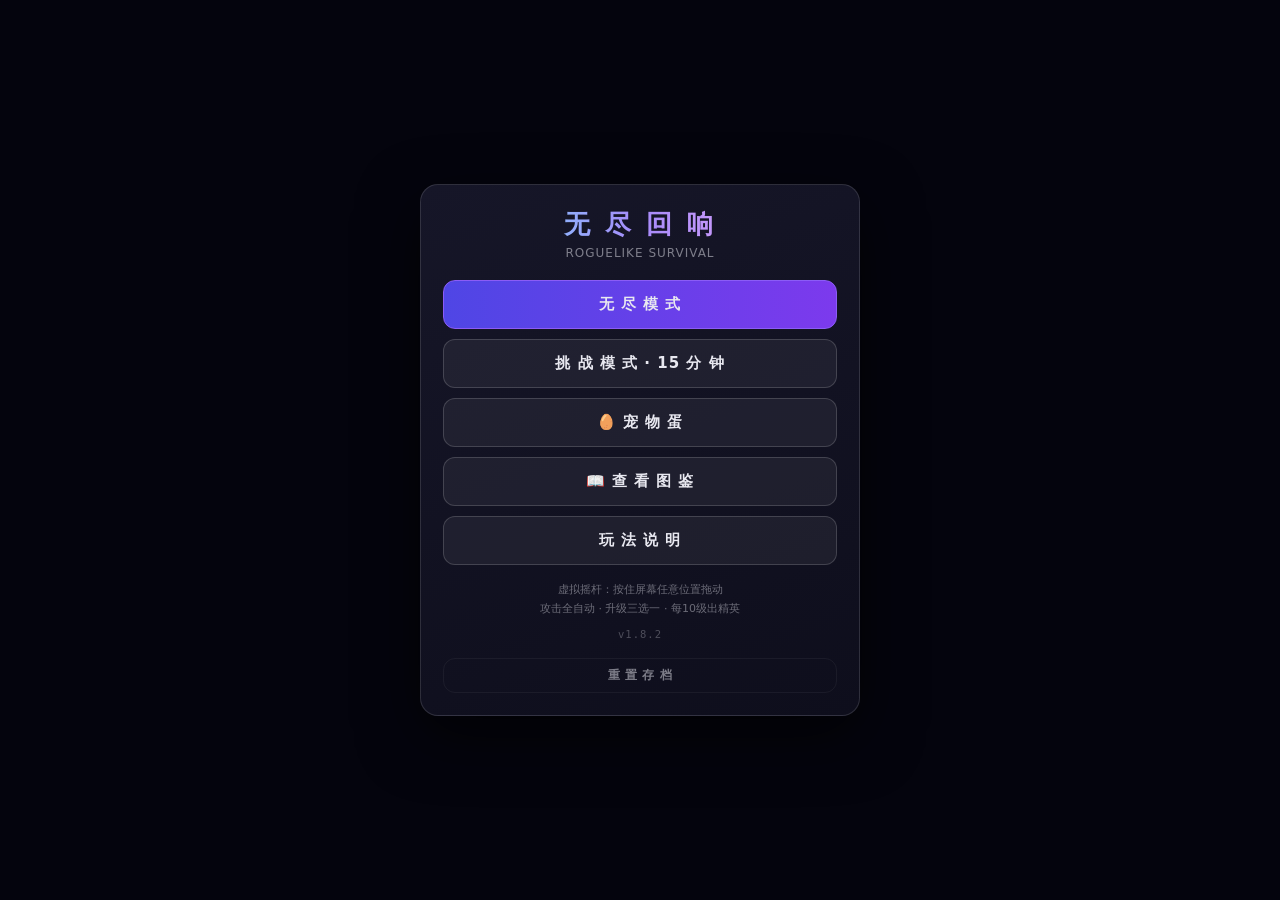
<file: index.html>
<!DOCTYPE html>
<html lang="zh-CN">
<head>
<meta charset="UTF-8">
<meta name="viewport" content="width=device-width,initial-scale=1,maximum-scale=1,user-scalable=no,viewport-fit=cover">
<title>无尽回响</title>
<link rel="stylesheet" href="css/style.css">
</head>
<body>
<canvas id="c"></canvas>
<div id="ui">
  <div id="hud" class="hidden">
    <div class="topbar">
      <div class="expwrap">
        <div class="lvrow"><span id="lvTxt">Lv.1</span><span id="expTxt">0 / 7</span></div>
        <div class="expbar"><div class="expfill" id="expFill"></div></div>
        <div class="hpbar"><div class="hpfill" id="hpFill"></div></div>
        <div class="hptxt" id="hpTxt">100 / 100</div>
      </div>
      <div class="stats">
        <div>⏱ <b id="timeTxt">0:00</b></div>
        <div>💀 <b id="killTxt">0</b></div>
        <div>💰 <b id="goldTxt">0</b></div>
        <div id="hudSpecials"></div>
        <div class="hudbtns">
          <button class="audioBtn" id="btnAudio" title="音效开关">🔊</button>
          <button class="audioBtn" id="btnPause" title="暂停">⏸</button>
        </div>
      </div>
    </div>
    <div class="petbar" id="petbar"></div>
    <div class="skillbar" id="skillbar"></div>
  </div>
  <div class="veil" id="menu">
    <div class="card">
      <div class="title">无 尽 回 响</div>
      <div class="sub">ROGUELIKE SURVIVAL</div>
      <button class="btn primary" data-mode="endless">无 尽 模 式</button>
      <button class="btn" data-mode="challenge">挑 战 模 式 · 15 分 钟</button>
      <button class="btn" id="btnPets">🥚 宠 物 蛋</button>
      <button class="btn" id="btnCodex">📖 查 看 图 鉴</button>
      <button class="btn" id="btnHelp">玩 法 说 明</button>
      <div class="hint">虚拟摇杆：按住屏幕任意位置拖动<br>攻击全自动 · 升级三选一 · 每10级出精英</div>
      <div class="ver" id="verTxt">v1.8.2</div>
      <button class="btn tiny" id="btnResetFromMenu">重 置 存 档</button>
    </div>
  </div>
  <div class="veil hidden" id="help">
    <div class="card">
      <div class="title" style="font-size:20px">玩 法 说 明</div>
      <div class="sub">HOW TO PLAY</div>
      <div style="text-align:left;font-size:12.5px;line-height:1.9;opacity:.8">
        ▸ 拖动屏幕控制移动，攻击<b>全自动</b><br>
        ▸ 击杀怪物掉落经验球，升级后<b>三选一</b><br>
        ▸ 技能上限 <b>6 个</b>，每个可叠 <b>10 层</b><br>
        ▸ 第 <b>11 层</b>触发变异，二选一改变机制<br>
        ▸ 每 <b>10 级</b>刷新精英怪，击杀后小怪永久增强<br>
        ▸ 屏幕边缘<b>红色箭头</b>指示精英位置<br>
        ▸ 地图随机刷新 <b>💰传送商店</b>，用金币买永久属性<br>
        ▸ <b>🥚宠物蛋</b>：金币孵化随机生肖，最多带 2 只出战<br>
        ▸ 宠物跟随等级成长，等级到 11 自动变异<br>
        ▸ 死亡结算金币，可在局外强化初始属性<br>
        ▸ 按 <b>⏸暂停按钮</b> 或 ESC 可暂停/继续<br>
        ▸ 主菜单 <b>📖 查看图鉴</b> 记录遇到过的怪物与宠物
      </div>
      <button class="btn primary" id="btnHelpBack" style="margin-top:18px">返 回</button>
    </div>
  </div>
  <div class="veil hidden" id="pauseVeil">
    <div class="card">
      <div class="title" style="font-size:22px">已 暂 停</div>
      <div class="sub">PAUSED</div>
      <button class="btn primary" id="btnResume">继 续 游 戏</button>
      <button class="btn" id="btnRestart">重 新 开 始</button>
      <button class="btn" id="btnBackMenu">返 回 主 菜 单</button>
      <button class="btn danger" id="btnResetFromPause" style="margin-top:20px">重 置 存 档</button>
    </div>
  </div>
  <div class="veil hidden" id="resetVeil">
    <div class="card">
      <div class="title" style="font-size:20px;background:linear-gradient(90deg,#ff8080,#ff5050);-webkit-background-clip:text;background-clip:text;-webkit-text-fill-color:transparent">重 置 存 档</div>
      <div class="sub">此 操 作 不 可 撤 销</div>
      <div style="font-size:13px;line-height:1.9;opacity:.78;margin:6px 0 18px;text-align:left;
        background:rgba(255,80,80,.08);border:1px solid rgba(255,80,80,.25);border-radius:10px;padding:12px 14px">
        确认要重置全部存档吗？<br>
        • 金币清零<br>• 所有宠物消失<br>• 局外强化清零<br>• 历史最佳成绩清零
      </div>
      <button class="btn danger" id="btnResetConfirm">确 认 重 置</button>
      <button class="btn" id="btnResetCancel">取 消</button>
    </div>
  </div>
  <div class="veil hidden" id="petHome">
    <div class="card">
      <div class="title" style="font-size:21px">宠 物 蛋</div>
      <div class="sub">收集 12 生肖伙伴（已补齐）</div>
      <div class="goldrow">💰 <span id="petGold">0</span></div>
      <div class="pet-grid" id="petGrid"></div>
      <div class="pet-detail" id="petDetail">
        <div class="dname">点击宠物查看详情</div>
        <div style="opacity:.6">已解锁的宠物开局可最多选择 2 只出战</div>
      </div>
      <button class="btn primary" id="btnHatch">孵 化 蛋 · 100 💰</button>
      <button class="btn" id="btnPetHomeBack">返 回</button>
    </div>
  </div>
  <div class="veil hidden" id="petSelect">
    <div class="card">
      <div class="title" style="font-size:21px">选 择 出 战</div>
      <div class="sub">最多 2 只宠物</div>
      <div class="pet-grid" id="petSelectGrid"></div>
      <div class="pet-detail" id="petSelectDetail">
        <div class="dname">点击选择宠物</div>
        <div style="opacity:.6">宠物不占用技能栏，自动攻击</div>
      </div>
      <button class="btn primary" id="btnPetStart">开 始 游 戏</button>
      <button class="btn" id="btnPetSelectBack">返 回</button>
    </div>
  </div>
  <div class="veil hidden" id="hatchVeil">
    <div class="hatchBox">
      <div class="hatchEgg" id="hatchEgg">🥚</div>
      <div class="hatchName" id="hatchName"></div>
      <div class="hatchDesc" id="hatchDesc"></div>
    </div>
  </div>
  <div class="veil hidden" id="levelup">
    <div class="card">
      <div class="title" style="font-size:21px">升 级</div>
      <div class="sub" id="luSub">LEVEL UP</div>
      <div class="optlist" id="optList"></div>
    </div>
  </div>
  <div class="veil hidden" id="shop">
    <div class="card">
      <div class="title" style="font-size:21px">传 送 商 店</div>
      <div class="goldrow">💰 <span id="shopGold">0</span></div>
      <div class="shoplist" id="shopList"></div>
      <button class="btn primary" id="btnShopClose" style="margin-top:16px">离 开</button>
    </div>
  </div>
  <div class="veil hidden" id="over">
    <div class="card">
      <div class="title" id="overTitle" style="font-size:24px">你 死 了</div>
      <div class="sub" id="overSub">GAME OVER</div>
      <div style="margin:14px 0 18px">
        <div class="kv"><span>存活时间</span><span id="rTime">0:00</span></div>
        <div class="kv"><span>击杀数</span><span id="rKill">0</span></div>
        <div class="kv"><span>到达等级</span><span id="rLv">1</span></div>
        <div class="kv"><span>获得金币</span><span id="rGold">0</span></div>
        <div class="kv"><span>金币总额</span><span id="rTotal">0</span></div>
      </div>
      <button class="btn primary" id="btnRetry">再 来 一 局</button>
      <button class="btn" id="btnMenu">返 回 主 菜 单</button>
    </div>
  </div>
  <div id="toast"></div>
<div id="townBar" class="hidden">
    <div class="town-head">
      <span class="town-name">🌆 回声小镇</span>
      <span class="town-note">绝对安全 · 南门可离开</span>
      <span class="town-note town-tip">拖动屏幕移动 · 靠近 NPC 按 F 交谈 · 南门离开</span>
    </div>
    <div id="townSkills"></div>
  </div>
  <div id="townPrompt" class="hidden"></div>
  <button id="btnTownAct" class="town-act hidden">交 谈</button>
  <div class="veil hidden" id="npcDlg">
    <div class="card">
      <div class="title" id="dlgTitle" style="font-size:20px"></div>
      <div class="sub">TALK</div>
      <div class="dlg" id="dlgBody"></div>
      <div id="dlgActions"></div>
    </div>
  </div>
  <div class="veil hidden" id="codex">
    <div class="card codexcard">
      <div class="title" style="font-size:20px">图 鉴</div>
      <div class="sub">CODEX</div>
      <div class="codexprog" id="codexProg"></div>
      <div class="codexscroll" id="codexBody"></div>
      <div class="codexdetail" id="codexDetail"></div>
      <button class="btn primary" id="btnCodexBack" style="margin-top:14px">返 回</button>
    </div>
  </div>
</div>
<script src="js/elite-types.js"></script>
<script src="js/utils.js"></script>
<script src="js/audio.js"></script>
<script src="js/game.js"></script>
<script src="js/pets-extra.js"></script>
<script src="js/pets.js"></script>
<script src="js/skills.js"></script>
<script src="js/render.js"></script>
<script src="js/ui.js"></script>
<script src="js/blackhole.js"></script>
<script src="js/debug-cmds.js"></script>
</body>
</html>
</file>
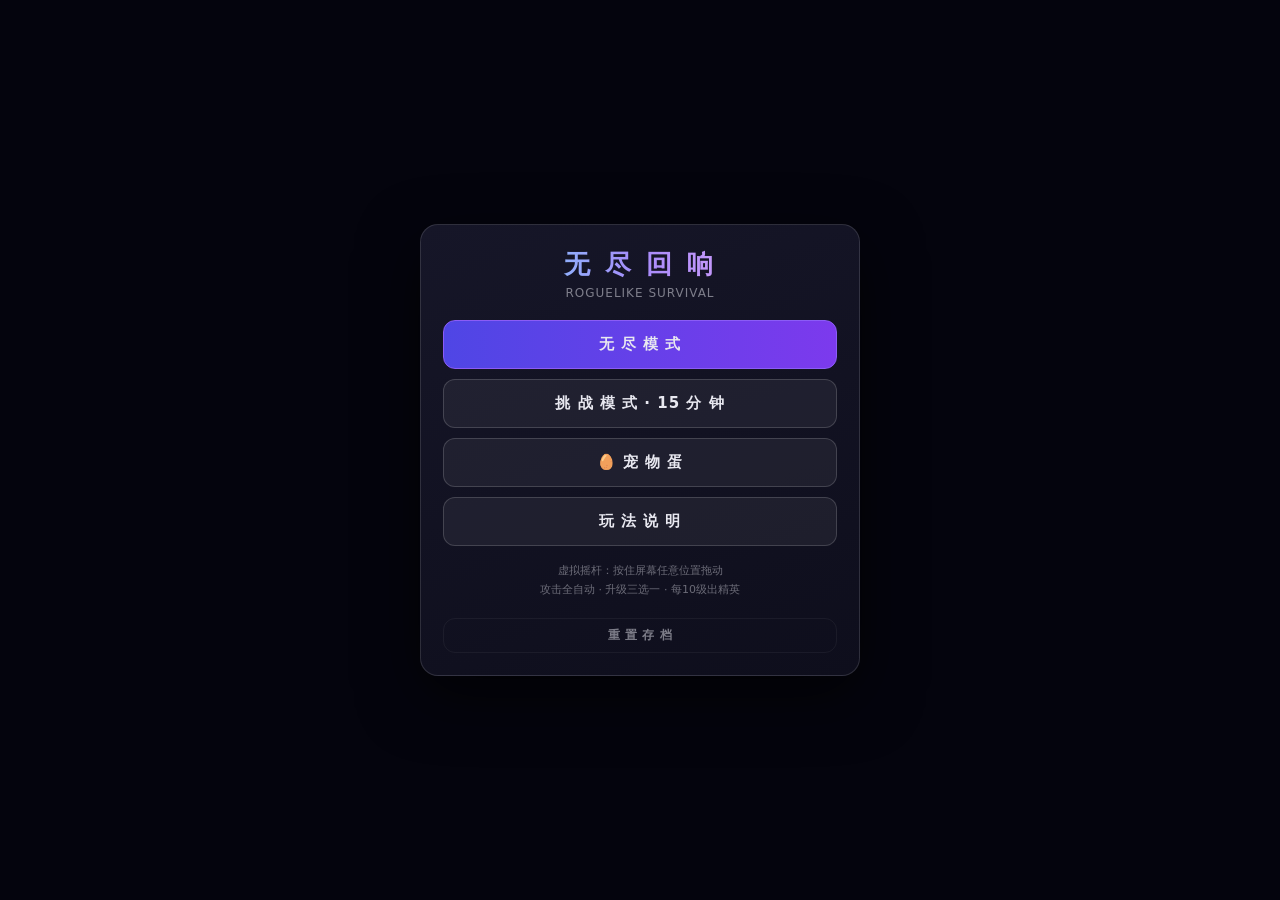
<file: versions/game3.2.html>
<!DOCTYPE html>
<html lang="zh-CN">
<head>
<meta charset="UTF-8">
<meta name="viewport" content="width=device-width,initial-scale=1,maximum-scale=1,user-scalable=no,viewport-fit=cover">
<title>无尽回响</title>
<style>
  *{margin:0;padding:0;box-sizing:border-box;-webkit-tap-highlight-color:transparent}
  html,body{width:100%;height:100%;overflow:hidden;background:#07070e;
    font-family:-apple-system,"PingFang SC","Microsoft YaHei",system-ui,sans-serif;
    color:#e8e8f0;user-select:none;-webkit-user-select:none}
  canvas{display:block;position:absolute;top:0;left:0;touch-action:none}
  #ui{position:absolute;inset:0;pointer-events:none;overflow:hidden}
  #hud{position:absolute;inset:0;pointer-events:none}
  .topbar{position:absolute;top:0;left:0;right:0;padding:10px 12px;
    display:flex;align-items:flex-start;gap:10px;
    padding-top:calc(10px + env(safe-area-inset-top))}
  .expwrap{flex:1;max-width:360px}
  .lvrow{display:flex;justify-content:space-between;font-size:11px;opacity:.8;margin-bottom:3px;
    letter-spacing:.5px}
  .expbar{height:14px;background:rgba(255,255,255,.09);border-radius:8px;overflow:hidden;
    border:1px solid rgba(255,255,255,.12)}
  .expfill{height:100%;width:0%;background:linear-gradient(90deg,#4ae8ff,#7b6bff);
    border-radius:8px;transition:width .12s linear}
  .hpbar{height:11px;background:rgba(255,255,255,.09);border-radius:8px;overflow:hidden;
    border:1px solid rgba(255,255,255,.12);margin-top:5px}
  .hpfill{height:100%;width:100%;background:linear-gradient(90deg,#4ade80,#22c55e);
    border-radius:8px;transition:width .1s linear,background .2s}
  .hptxt{font-size:10px;opacity:.7;margin-top:2px;text-align:right;letter-spacing:.5px}
  .stats{text-align:right;font-size:12px;line-height:1.5;opacity:.85;
    text-shadow:0 1px 4px #000;white-space:nowrap}
  .stats b{color:#ffd76a;font-weight:600}
  .hudbtns{display:flex;gap:5px;justify-content:flex-end;margin-top:5px;pointer-events:auto}
  .audioBtn{background:rgba(255,255,255,.08);
    border:1px solid rgba(255,255,255,.16);color:#e8e8f0;font-size:14px;
    width:34px;height:34px;border-radius:9px;cursor:pointer;font-family:inherit;
    display:inline-flex;align-items:center;justify-content:center;transition:.15s}
  .audioBtn:hover{background:rgba(255,255,255,.18)}
  .skillbar{position:absolute;left:50%;transform:translateX(-50%);
    bottom:calc(12px + env(safe-area-inset-bottom));
    display:flex;gap:6px;pointer-events:none}
  .sk{width:44px;height:44px;border-radius:10px;background:rgba(20,20,36,.82);
    border:1px solid rgba(255,255,255,.14);display:flex;flex-direction:column;
    align-items:center;justify-content:center;font-size:18px;position:relative;
    box-shadow:0 2px 10px rgba(0,0,0,.5)}
  .sk .lvb{position:absolute;bottom:1px;right:3px;font-size:10px;font-weight:700;color:#ffd76a;
    text-shadow:0 1px 3px #000}
  .sk.mut{border-color:#ffb347;box-shadow:0 0 12px rgba(255,179,71,.55)}
  .sk .mt{position:absolute;top:-2px;left:-2px;font-size:9px;background:#ffb347;color:#1a1200;
    padding:0 3px;border-radius:5px;font-weight:800}
  .petbar{position:absolute;left:50%;transform:translateX(-50%);
    bottom:calc(64px + env(safe-area-inset-bottom));
    display:flex;gap:6px;pointer-events:none}
  .petslot{width:36px;height:36px;border-radius:9px;background:rgba(20,20,36,.82);
    border:1px solid rgba(255,255,255,.14);display:flex;align-items:center;
    justify-content:center;font-size:20px;position:relative;
    box-shadow:0 2px 10px rgba(0,0,0,.5)}
  .petslot.mut{border-color:#ffb347;box-shadow:0 0 12px rgba(255,179,71,.55)}
  .petslot .plv{position:absolute;bottom:0;right:3px;font-size:9px;font-weight:700;
    color:#ffd76a;text-shadow:0 1px 3px #000}
  .veil{position:absolute;inset:0;background:rgba(5,5,14,.72);backdrop-filter:blur(3px);
    display:flex;align-items:center;justify-content:center;padding:16px;
    pointer-events:auto;overflow-y:auto;z-index:5}
  .card{background:linear-gradient(160deg,#161628,#0e0e1c);
    border:1px solid rgba(255,255,255,.13);border-radius:18px;
    padding:22px;width:100%;max-width:440px;text-align:center;
    box-shadow:0 20px 60px rgba(0,0,0,.7);animation:pop .18s ease-out}
  @keyframes pop{from{transform:scale(.92);opacity:0}to{transform:scale(1);opacity:1}}
  .title{font-size:26px;font-weight:800;letter-spacing:3px;
    background:linear-gradient(90deg,#6ee7ff,#a78bfa,#f0abfc);
    -webkit-background-clip:text;background-clip:text;-webkit-text-fill-color:transparent;
    margin-bottom:4px}
  .sub{font-size:12px;opacity:.5;margin-bottom:20px;letter-spacing:1px}
  .btn{display:block;width:100%;padding:14px;margin-top:10px;border-radius:12px;
    border:1px solid rgba(255,255,255,.16);background:rgba(255,255,255,.06);
    color:#e8e8f0;font-size:15px;font-weight:600;letter-spacing:1px;cursor:pointer;
    transition:.15s;font-family:inherit}
  .btn:hover,.btn:active{background:rgba(255,255,255,.14);transform:translateY(-1px)}
  .btn.primary{background:linear-gradient(90deg,#4f46e5,#7c3aed);border-color:#8b5cf6}
  .btn.primary:hover{background:linear-gradient(90deg,#5b52f0,#8b5cf6)}
  .btn:disabled{opacity:.4;cursor:not-allowed;transform:none}
  .btn.danger{background:rgba(255,80,80,.15);border-color:rgba(255,80,80,.45);color:#ff9090}
  .btn.danger:hover{background:rgba(255,80,80,.25)}
  .btn.tiny{padding:8px;font-size:12px;margin-top:18px;background:transparent;
    border-color:rgba(255,255,255,.1);opacity:.5;letter-spacing:.5px}
  .btn.tiny:hover{opacity:.9;background:rgba(255,255,255,.06)}
  .optlist{display:flex;flex-direction:column;gap:10px;margin-top:4px}
  .opt{display:flex;align-items:center;gap:12px;padding:12px 14px;border-radius:14px;
    border:1px solid rgba(255,255,255,.14);background:rgba(255,255,255,.045);
    cursor:pointer;transition:.14s;text-align:left;font-family:inherit;color:inherit}
  .opt:hover,.opt:active{background:rgba(255,255,255,.13);transform:translateX(3px);
    border-color:rgba(150,150,255,.6)}
  .opt .ic{width:44px;height:44px;flex:0 0 44px;border-radius:11px;
    display:flex;align-items:center;justify-content:center;font-size:22px;
    background:rgba(0,0,0,.35);border:1px solid rgba(255,255,255,.1)}
  .opt .tx{flex:1;min-width:0}
  .opt .nm{font-size:14px;font-weight:700;margin-bottom:2px;display:flex;
    align-items:center;gap:6px;flex-wrap:wrap}
  .opt .ds{font-size:11.5px;opacity:.62;line-height:1.45}
  .tagpill{font-size:9.5px;padding:1px 6px;border-radius:5px;font-weight:700;
    letter-spacing:.5px;background:rgba(255,255,255,.1);opacity:.9}
  .newp{font-size:9.5px;padding:1px 6px;border-radius:5px;font-weight:800;
    background:#22c55e;color:#052e12}
  .mutp{font-size:9.5px;padding:1px 6px;border-radius:5px;font-weight:800;
    background:#f59e0b;color:#2a1a00}
  .lvpill{font-size:10px;opacity:.5;margin-left:auto}
  .shoplist{display:flex;flex-direction:column;gap:9px;margin-top:6px}
  .shopitem{display:flex;align-items:center;gap:12px;padding:11px 13px;border-radius:13px;
    border:1px solid rgba(255,255,255,.13);background:rgba(255,255,255,.045);
    cursor:pointer;transition:.14s;text-align:left;font-family:inherit;color:inherit}
  .shopitem:hover:not(.dis){background:rgba(255,255,255,.13)}
  .shopitem.dis{opacity:.35;cursor:not-allowed}
  .shopitem .ic{width:40px;height:40px;flex:0 0 40px;border-radius:10px;
    display:flex;align-items:center;justify-content:center;font-size:20px;
    background:rgba(0,0,0,.35)}
  .shopitem .nm{font-size:13.5px;font-weight:700}
  .shopitem .ds{font-size:11px;opacity:.6;margin-top:1px}
  .price{margin-left:auto;font-size:13px;font-weight:800;color:#ffd76a;
    display:flex;align-items:center;gap:4px;white-space:nowrap}
  .goldrow{display:flex;justify-content:center;align-items:center;gap:6px;
    font-size:17px;font-weight:800;color:#ffd76a;margin:2px 0 14px}
  .kv{display:flex;justify-content:space-between;font-size:13px;padding:6px 2px;
    border-bottom:1px solid rgba(255,255,255,.07)}
  .kv:last-child{border:none}
  .kv span:last-child{color:#ffd76a;font-weight:700}
  .hint{font-size:11px;opacity:.42;margin-top:16px;line-height:1.7}
  #toast{position:absolute;top:26%;left:50%;transform:translateX(-50%);
    font-size:15px;font-weight:700;color:#ffd76a;text-shadow:0 2px 12px #000;
    opacity:0;transition:opacity .3s;pointer-events:none;white-space:nowrap;z-index:9}
  .hidden{display:none!important}
  .pet-grid{display:grid;grid-template-columns:repeat(4,1fr);gap:10px;margin:14px 0}
  .pet-slot{aspect-ratio:1;background:rgba(255,255,255,.05);border:2px solid rgba(255,255,255,.12);
    border-radius:14px;display:flex;flex-direction:column;align-items:center;justify-content:center;
    font-size:30px;cursor:pointer;transition:.15s;position:relative;overflow:hidden}
  .pet-slot:hover:not(.locked){background:rgba(255,255,255,.12)}
  .pet-slot.on{border-color:#ffb347;background:rgba(255,179,71,.16);
    box-shadow:0 0 14px rgba(255,179,71,.45)}
  .pet-slot.locked{opacity:.28;cursor:not-allowed}
  .pet-slot .nm{font-size:9.5px;opacity:.7;margin-top:2px;font-weight:600;letter-spacing:.5px}
  .pet-slot .lvbadge{position:absolute;top:3px;right:5px;font-size:9px;color:#ffd76a;font-weight:700}
  .pet-detail{margin-top:10px;padding:12px;border-radius:12px;
    background:rgba(255,255,255,.04);border:1px solid rgba(255,255,255,.08);
    font-size:12px;line-height:1.7;text-align:left;min-height:76px}
  .pet-detail .dname{font-size:14px;font-weight:800;color:#ffd76a;margin-bottom:4px}
  .pet-detail .dskill{color:#8ab4ff;font-weight:700}
  .pet-detail .dmut{color:#ffb347;font-size:11px;margin-top:4px}
  #hatchVeil{background:rgba(5,5,14,.92);z-index:6}
  .hatchBox{text-align:center}
  .hatchEgg{font-size:96px;display:inline-block;line-height:1;
    filter:drop-shadow(0 0 20px rgba(255,200,80,.5))}
  .hatchEgg.shake{animation:eggShake .12s infinite}
  @keyframes eggShake{0%{transform:rotate(-8deg) scale(1)}50%{transform:rotate(8deg) scale(1.04)}100%{transform:rotate(-8deg) scale(1)}}
  .hatchEgg.pop{animation:eggPop .7s cubic-bezier(.2,1.4,.4,1) forwards}
  @keyframes eggPop{0%{transform:scale(1) rotate(0);opacity:1}
    40%{transform:scale(1.7) rotate(-10deg);opacity:1}
    60%{transform:scale(1.4) rotate(10deg);opacity:1}
    100%{transform:scale(1.25) rotate(0);opacity:1}}
  .hatchName{font-size:22px;font-weight:800;color:#ffd76a;margin-top:16px;
    letter-spacing:3px;opacity:0;transition:opacity .4s}
  .hatchName.on{opacity:1}
  .hatchDesc{font-size:12.5px;opacity:0;margin-top:8px;max-width:280px;
    line-height:1.6;color:#a8b8e0;transition:opacity .4s;margin-left:auto;margin-right:auto}
  .hatchDesc.on{opacity:.85}
</style>
</head>
<body>
<canvas id="c"></canvas>
<div id="ui">
  <div id="hud" class="hidden">
    <div class="topbar">
      <div class="expwrap">
        <div class="lvrow"><span id="lvTxt">Lv.1</span><span id="expTxt">0 / 8</span></div>
        <div class="expbar"><div class="expfill" id="expFill"></div></div>
        <div class="hpbar"><div class="hpfill" id="hpFill"></div></div>
        <div class="hptxt" id="hpTxt">100 / 100</div>
      </div>
      <div class="stats">
        <div>⏱ <b id="timeTxt">0:00</b></div>
        <div>💀 <b id="killTxt">0</b></div>
        <div>💰 <b id="goldTxt">0</b></div>
        <div class="hudbtns">
          <button class="audioBtn" id="btnAudio" title="音效开关">🔊</button>
          <button class="audioBtn" id="btnPause" title="暂停">⏸</button>
        </div>
      </div>
    </div>
    <div class="petbar" id="petbar"></div>
    <div class="skillbar" id="skillbar"></div>
  </div>
  <div class="veil" id="menu">
    <div class="card">
      <div class="title">无 尽 回 响</div>
      <div class="sub">ROGUELIKE SURVIVAL</div>
      <button class="btn primary" data-mode="endless">无 尽 模 式</button>
      <button class="btn" data-mode="challenge">挑 战 模 式 · 15 分 钟</button>
      <button class="btn" id="btnPets">🥚 宠 物 蛋</button>
      <button class="btn" id="btnHelp">玩 法 说 明</button>
      <div class="hint">虚拟摇杆：按住屏幕任意位置拖动<br>攻击全自动 · 升级三选一 · 每10级出精英</div>
      <button class="btn tiny" id="btnResetFromMenu">重 置 存 档</button>
    </div>
  </div>
  <div class="veil hidden" id="help">
    <div class="card">
      <div class="title" style="font-size:20px">玩 法 说 明</div>
      <div class="sub">HOW TO PLAY</div>
      <div style="text-align:left;font-size:12.5px;line-height:1.9;opacity:.8">
        ▸ 拖动屏幕控制移动，攻击<b>全自动</b><br>
        ▸ 击杀怪物掉落经验球，升级后<b>三选一</b><br>
        ▸ 技能上限 <b>6 个</b>，每个可叠 <b>10 层</b><br>
        ▸ 第 <b>11 层</b>触发变异，二选一改变机制<br>
        ▸ 每 <b>10 级</b>刷新精英怪，击杀后小怪永久增强<br>
        ▸ 屏幕边缘<b>红色箭头</b>指示精英位置<br>
        ▸ 地图随机刷新 <b>💰传送商店</b>，用金币买永久属性<br>
        ▸ <b>🥚宠物蛋</b>：金币孵化随机生肖，最多带 2 只出战<br>
        ▸ 宠物跟随等级成长，等级到 11 自动变异<br>
        ▸ 死亡结算金币，可在局外强化初始属性<br>
        ▸ 按 <b>⏸暂停按钮</b> 或 ESC 可暂停/继续
      </div>
      <button class="btn primary" id="btnHelpBack" style="margin-top:18px">返 回</button>
    </div>
  </div>
  <div class="veil hidden" id="pauseVeil">
    <div class="card">
      <div class="title" style="font-size:22px">已 暂 停</div>
      <div class="sub">PAUSED</div>
      <button class="btn primary" id="btnResume">继 续 游 戏</button>
      <button class="btn" id="btnRestart">重 新 开 始</button>
      <button class="btn" id="btnBackMenu">返 回 主 菜 单</button>
      <button class="btn danger" id="btnResetFromPause" style="margin-top:20px">重 置 存 档</button>
    </div>
  </div>
  <div class="veil hidden" id="resetVeil">
    <div class="card">
      <div class="title" style="font-size:20px;background:linear-gradient(90deg,#ff8080,#ff5050);-webkit-background-clip:text;background-clip:text;-webkit-text-fill-color:transparent">重 置 存 档</div>
      <div class="sub">此 操 作 不 可 撤 销</div>
      <div style="font-size:13px;line-height:1.9;opacity:.78;margin:6px 0 18px;text-align:left;
        background:rgba(255,80,80,.08);border:1px solid rgba(255,80,80,.25);border-radius:10px;padding:12px 14px">
        确认要重置全部存档吗？<br>
        • 金币清零<br>• 所有宠物消失<br>• 局外强化清零<br>• 历史最佳成绩清零
      </div>
      <button class="btn danger" id="btnResetConfirm">确 认 重 置</button>
      <button class="btn" id="btnResetCancel">取 消</button>
    </div>
  </div>
  <div class="veil hidden" id="petHome">
    <div class="card">
      <div class="title" style="font-size:21px">宠 物 蛋</div>
      <div class="sub">收集 12 生肖伙伴</div>
      <div class="goldrow">💰 <span id="petGold">0</span></div>
      <div class="pet-grid" id="petGrid"></div>
      <div class="pet-detail" id="petDetail">
        <div class="dname">点击宠物查看详情</div>
        <div style="opacity:.6">已解锁的宠物开局可最多选择 2 只出战</div>
      </div>
      <button class="btn primary" id="btnHatch">孵 化 蛋 · 100 💰</button>
      <button class="btn" id="btnPetHomeBack">返 回</button>
    </div>
  </div>
  <div class="veil hidden" id="petSelect">
    <div class="card">
      <div class="title" style="font-size:21px">选 择 出 战</div>
      <div class="sub">最多 2 只宠物</div>
      <div class="pet-grid" id="petSelectGrid"></div>
      <div class="pet-detail" id="petSelectDetail">
        <div class="dname">点击选择宠物</div>
        <div style="opacity:.6">宠物不占用技能栏，自动攻击</div>
      </div>
      <button class="btn primary" id="btnPetStart">开 始 游 戏</button>
      <button class="btn" id="btnPetSelectBack">返 回</button>
    </div>
  </div>
  <div class="veil hidden" id="hatchVeil">
    <div class="hatchBox">
      <div class="hatchEgg" id="hatchEgg">🥚</div>
      <div class="hatchName" id="hatchName"></div>
      <div class="hatchDesc" id="hatchDesc"></div>
    </div>
  </div>
  <div class="veil hidden" id="levelup">
    <div class="card">
      <div class="title" style="font-size:21px">升 级</div>
      <div class="sub" id="luSub">LEVEL UP</div>
      <div class="optlist" id="optList"></div>
    </div>
  </div>
  <div class="veil hidden" id="shop">
    <div class="card">
      <div class="title" style="font-size:21px">传 送 商 店</div>
      <div class="goldrow">💰 <span id="shopGold">0</span></div>
      <div class="shoplist" id="shopList"></div>
      <button class="btn primary" id="btnShopClose" style="margin-top:16px">离 开</button>
    </div>
  </div>
  <div class="veil hidden" id="over">
    <div class="card">
      <div class="title" id="overTitle" style="font-size:24px">你 死 了</div>
      <div class="sub" id="overSub">GAME OVER</div>
      <div style="margin:14px 0 18px">
        <div class="kv"><span>存活时间</span><span id="rTime">0:00</span></div>
        <div class="kv"><span>击杀数</span><span id="rKill">0</span></div>
        <div class="kv"><span>到达等级</span><span id="rLv">1</span></div>
        <div class="kv"><span>获得金币</span><span id="rGold">0</span></div>
        <div class="kv"><span>金币总额</span><span id="rTotal">0</span></div>
      </div>
      <button class="btn primary" id="btnRetry">再 来 一 局</button>
      <button class="btn" id="btnMenu">返 回 主 菜 单</button>
    </div>
  </div>
  <div id="toast"></div>
</div>
<script>
"use strict";
const TAU = Math.PI * 2;
const rnd  = (a, b) => a + Math.random() * (b - a);
const rndi = (a, b) => Math.floor(rnd(a, b + 1));
const pick = a => a[Math.floor(Math.random() * a.length)];
const clamp = (v, a, b) => v < a ? a : (v > b ? b : v);
const fmtTime = s => Math.floor(s / 60) + ':' + String(Math.floor(s % 60)).padStart(2, '0');

/* ---------- 音频 ---------- */
const NOTE_FREQ = {
  'A2':110,'B2':123.47,'C3':130.81,'D3':146.83,'E3':164.81,'F3':174.61,'G3':196,
  'A3':220,'B3':246.94,'C4':261.63,'D4':293.66,'E4':329.63,'F4':349.23,'G4':392,
  'A4':440,'B4':493.88,'C5':523.25,'D5':587.33,'E5':659.25,'F5':698.46,'G5':783.99,
  'A5':880,'C6':1046.50,
};
const BPM = 132, STEP_DUR = 60 / BPM / 2, MUSIC_LEN = 32;
const TRACK_BASS = ['A2','A2','A2','A2','F2','F2','F2','F2','C3','C3','C3','C3','G2','G2','G2','G2','A2','A2','A2','A2','F2','F2','F2','F2','C3','C3','C3','C3','G2','G2','G2','G2'].map(n => NOTE_FREQ[n] || null);
const TRACK_LEAD = ['E4',null,'G4','A4',null,'G4','E4',null,'F4',null,'A4','C5',null,'A4','F4',null,'E4',null,'G4','C5',null,'G4','E4',null,'D4',null,'G4','B4',null,'D5','B4','G4'].map(n => n ? NOTE_FREQ[n] : null);
const TRACK_DRUM = (() => { const a = new Array(32).fill(0); for (let i = 0; i < 32; i++) { if (i % 2 === 0) a[i] = 2; if (i % 8 === 0 || i % 8 === 6) a[i] = 1; if (i % 8 === 4) a[i] = 3; } return a; })();
let actx = null, masterGain = null, musicGain = null, sfxGain = null;
let audioReady = false, musicOn = true, sfxOn = true;
let musicTimer = null, musicStep = 0, musicNextTime = 0, _noiseBuf = null;
function noiseBuffer() { if (_noiseBuf) return _noiseBuf; const len = Math.floor(actx.sampleRate * 0.5); const buf = actx.createBuffer(1, len, actx.sampleRate); const d = buf.getChannelData(0); for (let i = 0; i < len; i++) d[i] = Math.random() * 2 - 1; _noiseBuf = buf; return buf; }
function initAudio() { if (audioReady) { if (actx.state === 'suspended') actx.resume().catch(()=>{}); return; } try { const AC = window.AudioContext || window.webkitAudioContext; if (!AC) return; actx = new AC(); masterGain = actx.createGain(); masterGain.gain.value = 0.85; masterGain.connect(actx.destination); musicGain = actx.createGain(); musicGain.gain.value = musicOn ? 0.26 : 0; musicGain.connect(masterGain); sfxGain = actx.createGain(); sfxGain.gain.value = sfxOn ? 0.5 : 0; sfxGain.connect(masterGain); audioReady = true; startMusic(); } catch (e) {} }
function playNote(freq, t, dur, type, vol, dest) { const o = actx.createOscillator(), g = actx.createGain(); o.type = type; o.frequency.setValueAtTime(freq, t); g.gain.setValueAtTime(0.0001, t); g.gain.linearRampToValueAtTime(vol, t + 0.008); g.gain.exponentialRampToValueAtTime(0.0006, t + dur); o.connect(g); g.connect(dest); o.start(t); o.stop(t + dur + 0.02); }
function playKick(t) { const o = actx.createOscillator(), g = actx.createGain(); o.type = 'sine'; o.frequency.setValueAtTime(150, t); o.frequency.exponentialRampToValueAtTime(46, t + 0.11); g.gain.setValueAtTime(0.55, t); g.gain.exponentialRampToValueAtTime(0.001, t + 0.16); o.connect(g); g.connect(musicGain); o.start(t); o.stop(t + 0.18); }
function playHat(t) { const s = actx.createBufferSource(); s.buffer = noiseBuffer(); const f = actx.createBiquadFilter(); f.type = 'highpass'; f.frequency.value = 7200; const g = actx.createGain(); g.gain.setValueAtTime(0.09, t); g.gain.exponentialRampToValueAtTime(0.001, t + 0.035); s.connect(f); f.connect(g); g.connect(musicGain); s.start(t); s.stop(t + 0.05); }
function playSnare(t) { const s = actx.createBufferSource(); s.buffer = noiseBuffer(); const f = actx.createBiquadFilter(); f.type = 'bandpass'; f.frequency.value = 1900; f.Q.value = 0.8; const g = actx.createGain(); g.gain.setValueAtTime(0.22, t); g.gain.exponentialRampToValueAtTime(0.001, t + 0.13); s.connect(f); f.connect(g); g.connect(musicGain); s.start(t); s.stop(t + 0.15); }
function startMusic() { if (!audioReady || musicTimer) return; musicStep = 0; musicNextTime = actx.currentTime + 0.12; musicTimer = setInterval(musicScheduler, 40); }
function musicScheduler() { if (!audioReady || !musicOn) return; if (actx.state !== 'running') return; while (musicNextTime < actx.currentTime + 0.22) { const s = musicStep; const b = TRACK_BASS[s]; if (b) playNote(b, musicNextTime, STEP_DUR * 0.92, 'triangle', 0.16, musicGain); const l = TRACK_LEAD[s]; if (l) playNote(l, musicNextTime, STEP_DUR * 0.72, 'square', 0.062, musicGain); const d = TRACK_DRUM[s]; if (d === 1) playKick(musicNextTime); else if (d === 2) playHat(musicNextTime); else if (d === 3) playSnare(musicNextTime); musicNextTime += STEP_DUR; musicStep = (musicStep + 1) % MUSIC_LEN; } }
const SFX_GAP = { shoot: 0.055, hit: 0.05, kill: 0.09, coin: 0.09, hurt: 0.18, levelup: 0.4, elite: 0.8, eliteKill: 0.6, shop: 0.4, mut: 0.4, over: 1.0, win: 1.0 };
const _sfxLast = {};
function tone(freq, dur, type, vol, slideTo, delay) { const t = actx.currentTime + (delay || 0); const o = actx.createOscillator(), g = actx.createGain(); o.type = type || 'square'; o.frequency.setValueAtTime(freq, t); if (slideTo) o.frequency.exponentialRampToValueAtTime(Math.max(20, slideTo), t + dur); g.gain.setValueAtTime(vol, t); g.gain.exponentialRampToValueAtTime(0.0006, t + dur); o.connect(g); g.connect(sfxGain); o.start(t); o.stop(t + dur + 0.03); }
function noiseBurst(t, dur, vol, filterType, freq) { const s = actx.createBufferSource(); s.buffer = noiseBuffer(); const f = actx.createBiquadFilter(); f.type = filterType || 'highpass'; f.frequency.value = freq || 3000; const g = actx.createGain(); g.gain.setValueAtTime(vol, t); g.gain.exponentialRampToValueAtTime(0.0006, t + dur); s.connect(f); f.connect(g); g.connect(sfxGain); s.start(t); s.stop(t + dur + 0.02); }
function sfx(name) {
  if (!audioReady || !sfxOn || actx.state !== 'running') return;
  const now = actx.currentTime; const gap = SFX_GAP[name] || 0.06;
  if (_sfxLast[name] && now - _sfxLast[name] < gap) return;
  _sfxLast[name] = now;
  switch (name) {
    case 'shoot': tone(920, 0.045, 'square', 0.028, 520); break;
    case 'hit': noiseBurst(now, 0.035, 0.05, 'highpass', 4200); break;
    case 'kill': tone(260, 0.075, 'square', 0.05, 105); noiseBurst(now, 0.05, 0.035, 'highpass', 2600); break;
    case 'coin': tone(1180, 0.05, 'square', 0.06, 1420); tone(1560, 0.06, 'square', 0.05, null, 0.05); break;
    case 'hurt': tone(200, 0.16, 'sawtooth', 0.13, 62); noiseBurst(now, 0.1, 0.06, 'lowpass', 900); break;
    case 'levelup': tone(523.25, 0.09, 'square', 0.10); tone(659.25, 0.09, 'square', 0.10, null, 0.075); tone(783.99, 0.09, 'square', 0.10, null, 0.15); tone(1046.5, 0.20, 'square', 0.11, null, 0.225); break;
    case 'elite': tone(110, 0.30, 'sawtooth', 0.11, 92); tone(146, 0.30, 'sawtooth', 0.09, 122, 0.16); tone(110, 0.34, 'sawtooth', 0.11, 88, 0.32); break;
    case 'eliteKill': tone(196, 0.10, 'square', 0.11); tone(261.6, 0.10, 'square', 0.11, null, 0.08); tone(392, 0.10, 'square', 0.11, null, 0.16); tone(523.25, 0.24, 'square', 0.12, null, 0.24); break;
    case 'shop': tone(880, 0.09, 'square', 0.08); tone(1174.7, 0.14, 'square', 0.08, null, 0.09); break;
    case 'mut': tone(440, 0.07, 'sawtooth', 0.09); tone(587.3, 0.07, 'sawtooth', 0.09, null, 0.06); tone(880, 0.07, 'sawtooth', 0.09, null, 0.12); tone(1318.5, 0.28, 'sawtooth', 0.10, null, 0.18); break;
    case 'over': tone(392, 0.22, 'square', 0.10, 330); tone(330, 0.22, 'square', 0.10, 262, 0.20); tone(262, 0.55, 'square', 0.11, 130, 0.42); break;
    case 'win': tone(523.25, 0.14, 'square', 0.11); tone(659.25, 0.14, 'square', 0.11, null, 0.12); tone(783.99, 0.14, 'square', 0.11, null, 0.24); tone(1046.5, 0.42, 'square', 0.12, null, 0.36); break;
  }
}
document.addEventListener('pointerdown', initAudio);
document.addEventListener('keydown', initAudio);

/* ---------- Canvas ---------- */
const canvas = document.getElementById('c');
const ctx = canvas.getContext('2d', { alpha: false });
let W = 0, H = 0, DPR = 1;
function resize() {
  DPR = Math.min(window.devicePixelRatio || 1, 2);
  W = window.innerWidth; H = window.innerHeight;
  canvas.width = Math.floor(W * DPR); canvas.height = Math.floor(H * DPR);
  canvas.style.width = W + 'px'; canvas.style.height = H + 'px';
  ctx.setTransform(DPR, 0, 0, DPR, 0, 0);
}
window.addEventListener('resize', resize);
window.addEventListener('orientationchange', () => setTimeout(resize, 120));
resize();

const _spriteCache = {};
function getSprite(emoji, size) {
  const key = emoji + '|' + size;
  if (_spriteCache[key]) return _spriteCache[key];
  const px = Math.ceil(size * 2);
  const cv = document.createElement('canvas');
  cv.width = cv.height = px;
  const g = cv.getContext('2d');
  g.font = `${px * 0.84}px "Apple Color Emoji","Segoe UI Emoji","Noto Color Emoji",sans-serif`;
  g.textAlign = 'center'; g.textBaseline = 'middle';
  g.fillText(emoji, px / 2, px / 2);
  _spriteCache[key] = cv; return cv;
}
function drawSprite(emoji, x, y, size, rot, alpha) {
  const img = getSprite(emoji, size);
  if (rot || alpha !== undefined) {
    ctx.save();
    if (alpha !== undefined) ctx.globalAlpha = alpha;
    ctx.translate(x, y); if (rot) ctx.rotate(rot);
    ctx.drawImage(img, -size / 2, -size / 2, size, size);
    ctx.restore();
  } else ctx.drawImage(img, x - size / 2, y - size / 2, size, size);
}

/* ---------- 宠物 ---------- */
const PETS = {
  rat: { id:'rat', name:'鼠', emoji:'🐭', skill:'鼠窃', desc:'偷取金币，累计 10 枚掉落大经验球', mutText:'【窃运】偷窃时 30% 概率额外掉落小经验球', cd: lv => Math.max(0.55, 1.6 - lv * 0.05),
    fire(pet) {
      const t = nearestEnemy(pet.x, pet.y); if (!t) return;
      const dmg = (5 + 3 * pet.lv) * P.dmgMult;
      hurtEnemy(t, dmg); G.runGold += 1;
      pet.steal = (pet.steal || 0) + 1;
      effects.push({ kind:'poof', x:t.x, y:t.y-6, life:0.28, max:0.28, r:t.r*0.8 });
      sfx('hit');
      if (pet.mut && Math.random() < 0.30) orbs.push({ x:t.x, y:t.y, vx:rnd(-30,30), vy:rnd(-30,30), v:2, r:5, life:22, pulling:false, spin:0 });
      if (pet.steal >= 10) { pet.steal = 0; orbs.push({ x:t.x, y:t.y, vx:0, vy:0, v:12, r:9, life:35, pulling:false, spin:0, big:true }); effects.push({ kind:'ring', x:t.x, y:t.y, life:0.4, max:0.4, r:50, col:'#ffd76a' }); sfx('coin'); }
    }
  },
  tiger: { id:'tiger', name:'虎', emoji:'🐯', skill:'猛虎扑食', desc:'扑向血量最高的敌人，击杀则重置冷却', mutText:'【余威】扑击落点产生范围爆炸', cd: lv => Math.max(2.4, 5.5 - lv * 0.16),
    fire(pet) {
      let target = null, maxHp = 0;
      for (const e of enemies) { if (e.dead) continue; if (e.hp > maxHp) { maxHp = e.hp; target = e; } }
      if (!target) return;
      effects.push({ kind:'pounce', x1:pet.x, y1:pet.y, x2:target.x, y2:target.y, life:0.32, max:0.32 });
      pet.x = target.x; pet.y = target.y;
      const dmg = (35 + 22 * pet.lv) * P.dmgMult;
      hurtEnemy(target, dmg);
      effects.push({ kind:'boom', x:target.x, y:target.y, life:0.35, max:0.35, r:75, col:'#ff8c42' });
      sfx('kill'); G.shake = Math.max(G.shake, 5);
      if (pet.mut) aoeDamage(target.x, target.y, 110, dmg * 0.55);
      if (target.dead) { pet.cd = 0; effects.push({ kind:'ring', x:pet.x, y:pet.y, life:0.4, max:0.4, r:70, col:'#ffd76a' }); }
    }
  },
  dragon: { id:'dragon', name:'龙', emoji:'🐲', skill:'龙息', desc:'朝最近敌人喷吐火焰，灼烧叠加', mutText:'【余烬】龙息结束留下 3 秒火墙', cd: lv => Math.max(3.5, 7.5 - lv * 0.18),
    fire(pet) { pet.breathT = 3.0; pet.breathTick = 0; pet.breathAngle = 0; const t = nearestEnemy(pet.x, pet.y); if (t) pet.breathAngle = Math.atan2(t.y - pet.y, t.x - pet.x); },
    update(pet, dt) {
      if (pet.breathT > 0) {
        pet.breathT -= dt;
        const t = nearestEnemy(pet.x, pet.y);
        if (t) { const na = Math.atan2(t.y - pet.y, t.x - pet.x); let diff = na - pet.breathAngle; while (diff > Math.PI) diff -= TAU; while (diff < -Math.PI) diff += TAU; pet.breathAngle += clamp(diff, -3 * dt, 3 * dt); }
        pet.breathTick -= dt;
        if (pet.breathTick <= 0) {
          pet.breathTick = 0.15;
          const range = 130 + pet.lv * 4, arc = 0.7;
          for (const e of enemies) {
            if (e.dead) continue;
            const dx = e.x - pet.x, dy = e.y - pet.y;
            if (Math.hypot(dx, dy) > range) continue;
            const a = Math.atan2(dy, dx); let df = a - pet.breathAngle;
            while (df > Math.PI) df -= TAU; while (df < -Math.PI) df += TAU;
            if (Math.abs(df) < arc) { const dmg = (4 + 3 * pet.lv) * P.dmgMult; e.burn = Math.min(5, (e.burn || 0) + 1); hurtEnemy(e, dmg); }
          }
        }
        if (pet.breathT <= 0 && pet.mut) { const range = 130 + pet.lv * 4; effects.push({ kind:'firewall', x:pet.x + Math.cos(pet.breathAngle) * range * 0.55, y:pet.y + Math.sin(pet.breathAngle) * range * 0.55, r:range * 0.55, life:3.0, max:3.0, tick:0, dps:(10 + 5 * pet.lv) * P.dmgMult }); }
      }
    }
  },
  dog: { id:'dog', name:'狗', emoji:'🐶', skill:'忠犬护主', desc:'拦截靠近玩家的敌方子弹并反弹伤害', mutText:'【忠魂】反弹子弹伤害 +100% 并穿透', passive: true,
    update(pet, dt) {
      for (let i = eBullets.length - 1; i >= 0; i--) {
        const b = eBullets[i];
        const dToPet = Math.hypot(b.x - pet.x, b.y - pet.y);
        const dToPly = Math.hypot(b.x - P.x, b.y - P.y);
        if (dToPet < 44 && dToPly < 260) {
          const t = nearestEnemy(pet.x, pet.y);
          if (t) {
            const dmg = b.dmg * (1.8 + pet.lv * 0.12) * (pet.mut ? 2 : 1);
            hurtEnemy(t, dmg);
            effects.push({ kind:'reflect', x1:pet.x, y1:pet.y, x2:t.x, y2:t.y, life:0.22, max:0.22 });
            sfx('hit');
            if (pet.mut) { const dx = t.x - pet.x, dy = t.y - pet.y, len = Math.hypot(dx, dy) || 1;
              for (const e of enemies) { if (e.dead || e === t) continue;
                const px = e.x - pet.x, py = e.y - pet.y;
                const proj = (px * dx + py * dy) / (len * len);
                if (proj < 0 || proj > 1.5) continue;
                const cx = pet.x + dx * proj, cy = pet.y + dy * proj;
                if (Math.hypot(e.x - cx, e.y - cy) < 30) hurtEnemy(e, dmg * 0.7);
              }
            }
          }
          eBullets.splice(i, 1);
          effects.push({ kind:'ring', x:pet.x, y:pet.y, life:0.3, max:0.3, r:46, col:'#7ec8ff' });
        }
      }
    }
  },
};

/* ---------- 技能 ---------- */
const SKILLS = {
  homing: { name:'追踪弹', icon:'🎯', tag:'追踪', col:'#5cc8ff',
    cd: s => Math.max(0.34, 1.6 - 0.09 * s.lv),
    info: s => `伤害 ${Math.round(6 + 4 * s.lv)} · 数量 ${1 + Math.floor(s.lv / 2)}`,
    muts: [{ name:'裂变', desc:'命中后分裂为 3 枚小弹，各造成 50% 伤害' }, { name:'超载', desc:'伤害 +80%，弹速 +50%，体积增大' }],
    fire(s) { const n = 1 + Math.floor(s.lv / 2), dmg = (6 + 4 * s.lv) * P.dmgMult, over = s.mut === 'overload';
      for (let i = 0; i < n; i++) { const t = nearestEnemy(P.x, P.y); const a = t ? Math.atan2(t.y - P.y, t.x - P.x) : Math.random() * TAU; const sp = over ? 480 : 320;
        bullets.push({ kind:'homing', x:P.x, y:P.y, vx:Math.cos(a)*sp, vy:Math.sin(a)*sp, r:over?9:6, size:over?26:18, dmg:dmg*(over?1.8:1), life:3.5, sprite:'🔵', mut:s.mut, hits:0, maxHits:1, turn:over?7:6 }); }
    }
  },
  rocket: { name:'火箭炮', icon:'🚀', tag:'范围', col:'#ff8a4c',
    cd: s => Math.max(0.95, 3.0 - 0.15 * s.lv),
    info: s => `伤害 ${Math.round(12 + 8 * s.lv)} · 爆炸半径 ${Math.round(60 + 3 * s.lv)}`,
    muts: [{ name:'弹跳', desc:'爆炸后弹向最近敌人再炸一次，最多弹 2 次' }, { name:'集束', desc:'一次发射 3 枚火箭，扇形散开' }],
    fire(s) { const dmg = (12 + 8 * s.lv) * P.dmgMult, rad = 60 + 3 * s.lv; const cluster = s.mut === 'cluster', n = cluster ? 3 : 1;
      const t = nearestEnemy(P.x, P.y); const base = t ? Math.atan2(t.y - P.y, t.x - P.x) : Math.random() * TAU;
      for (let i = 0; i < n; i++) { const a = base + (i - (n - 1) / 2) * 0.34;
        bullets.push({ kind:'rocket', x:P.x, y:P.y, vx:Math.cos(a)*300, vy:Math.sin(a)*300, r:8, size:22, dmg, rad, life:2.6, sprite:'🚀', mut:s.mut, bounces:s.mut === 'bounce' ? 2 : 0 }); }
    }
  },
  bomb: { name:'炸弹', icon:'💣', tag:'范围', col:'#ff5f6d',
    cd: s => Math.max(0.75, 2.5 - 0.12 * s.lv),
    info: s => `伤害 ${Math.round(16 + 9 * s.lv)} · 半径 ${Math.round(65 + 2.5 * s.lv)}`,
    muts: [{ name:'连锁', desc:'爆炸会引爆范围内其他炸弹' }, { name:'雷区', desc:'炸弹落地即爆，范围 +40%' }],
    fire(s) { const n = 1 + Math.floor(s.lv / 4); const dmg = (16 + 9 * s.lv) * P.dmgMult; const rad = (65 + 2.5 * s.lv) * (s.mut === 'mine' ? 1.4 : 1); const instant = s.mut === 'mine';
      for (let i = 0; i < n; i++) { const a = Math.random() * TAU, d = rnd(40, 200);
        bullets.push({ kind:'bomb', x:P.x+Math.cos(a)*d, y:P.y+Math.sin(a)*d, vx:0, vy:0, r:9, size:22, dmg, rad, life:instant?0.12:1.1, sprite:'💣', mut:s.mut, exploded:false }); }
    }
  },
  sword: { name:'飞剑', icon:'🗡️', tag:'穿透', col:'#a8e6ff',
    cd: s => Math.max(0.38, 1.4 - 0.07 * s.lv),
    info: s => `伤害 ${Math.round(9 + 5 * s.lv)} · 穿透 ${3 + Math.floor(s.lv / 2)}`,
    muts: [{ name:'剑阵', desc:'命中后留在原地旋转 2 秒' }, { name:'巨剑', desc:'体积翻倍，伤害 +60%，穿透无限' }],
    fire(s) { const n = 1 + Math.floor(s.lv / 4); const dmg = (9 + 5 * s.lv) * P.dmgMult, giant = s.mut === 'giant';
      const t = nearestEnemy(P.x, P.y); const base = t ? Math.atan2(t.y - P.y, t.x - P.x) : Math.random() * TAU;
      for (let i = 0; i < n; i++) { const a = base + (i - (n - 1) / 2) * 0.3;
        bullets.push({ kind:'sword', x:P.x, y:P.y, vx:Math.cos(a)*520, vy:Math.sin(a)*520, r:giant?20:11, size:giant?44:24, dmg:dmg*(giant?1.6:1), life:giant?1.3:0.95, sprite:'🗡️', rot:a+Math.PI/2, pierce:giant?999:(3+Math.floor(s.lv/2)), hitIds:[], mut:s.mut }); }
    }
  },
  boomerang: { name:'回旋镖', icon:'🪃', tag:'穿透', col:'#ffe08a',
    cd: s => Math.max(0.7, 2.2 - 0.1 * s.lv),
    info: s => `伤害 ${Math.round(8 + 4.5 * s.lv)} · 数量 ${1 + Math.floor(s.lv / 5)}`,
    muts: [{ name:'永旋', desc:'永久环绕玩家旋转，伤害 +30%' }, { name:'巨型', desc:'体积 +100%，伤害 +80%' }],
    fire(s) { const n = 1 + Math.floor(s.lv / 5); const giant = s.mut === 'giant', eternal = s.mut === 'eternal';
      const dmg = (8 + 4.5 * s.lv) * P.dmgMult * (giant?1.8:1) * (eternal?1.3:1);
      for (let i = 0; i < n; i++) { const a = eternal ? (i / n) * TAU : Math.random() * TAU;
        bullets.push({ kind:'boom', x:P.x, y:P.y, vx:0, vy:0, r:giant?26:13, size:giant?52:26, dmg, life:eternal?9999:3.5, sprite:'🪃', mut:s.mut, phase:0, startA:a, orbitA:a, hitIds:[], rot:0, orbitR:110, orbitSpd:2.6 }); }
    }
  },
  lightning: { name:'雷劈', icon:'⚡', tag:'锁敌', col:'#ffe66d',
    cd: s => Math.max(0.55, 2.0 - 0.1 * s.lv),
    info: s => `伤害 ${Math.round(12 + 7 * s.lv)} · 落雷 ${2 + Math.floor(s.lv / 2)} 道`,
    muts: [{ name:'雷暴', desc:'落雷频率翻倍，单次伤害 -20%' }, { name:'静电', desc:'被劈中的敌人向 70 范围传导 50% 伤害' }],
    fire(s) { const storm = s.mut === 'storm'; const n = (2 + Math.floor(s.lv / 2)) * (storm ? 2 : 1);
      const dmg = (12 + 7 * s.lv) * P.dmgMult * (storm ? 0.8 : 1);
      const targets = randomEnemies(n);
      if (targets.length === 0) { effects.push({ kind:'bolt', x:P.x+rnd(-150,150), y:P.y+rnd(-150,150), life:0.25, max:0.25 }); return; }
      for (const e of targets) { effects.push({ kind:'bolt', x:e.x, y:e.y, life:0.22, max:0.22, r:42 + 2 * s.lv }); aoeDamage(e.x, e.y, 42 + 2 * s.lv, dmg);
        if (s.mut === 'static') { aoeDamage(e.x, e.y, 70, dmg * 0.5, e); effects.push({ kind:'staticRing', x:e.x, y:e.y, life:0.4, max:0.4, r:70 }); } }
    }
  },
  raincloud: { name:'雨云', icon:'🌧️', tag:'锁敌', col:'#8ab4ff',
    cd: s => Math.max(1.4, 4.0 - 0.15 * s.lv),
    info: s => `持续 ${Math.round(6 + 3.5 * s.lv)}/秒 · 半径 ${Math.round(70 + 3 * s.lv)}`,
    muts: [{ name:'酸雨', desc:'范围内敌人受到的所有伤害 +30%' }, { name:'追猎云', desc:'雨云缓慢追踪敌人，持续 +100%' }],
    fire(s) { const hunt = s.mut === 'hunt'; const targets = randomEnemies(2), n = Math.max(1, targets.length);
      for (let i = 0; i < n; i++) { const t = targets[i]; const x = t ? t.x : P.x + rnd(-200, 200), y = t ? t.y : P.y + rnd(-200, 200);
        effects.push({ kind:'rain', x, y, life:(3 + 0.2 * s.lv) * (hunt ? 2 : 1), max:(3 + 0.2 * s.lv) * (hunt ? 2 : 1), r:70 + 3 * s.lv, dps:(6 + 3.5 * s.lv) * P.dmgMult, tick:0, mut:s.mut, sprite:'🌧️' }); }
    }
  },
  talisman: { name:'飞符', icon:'🔮', tag:'锁敌', col:'#c99cff',
    cd: s => Math.max(0.5, 1.8 - 0.08 * s.lv),
    info: s => `伤害 ${Math.round(10 + 6 * s.lv)} · 数量 ${2 + Math.floor(s.lv / 2)}`,
    muts: [{ name:'万符阵', desc:'飞符数量翻倍' }, { name:'符爆', desc:'命中后产生范围爆炸' }],
    fire(s) { const many = s.mut === 'many'; const n = (2 + Math.floor(s.lv / 2)) * (many ? 2 : 1);
      const dmg = (10 + 6 * s.lv) * P.dmgMult;
      for (let i = 0; i < n; i++) { const t = nearestEnemy(P.x, P.y); const a = t ? Math.atan2(t.y - P.y, t.x - P.x) + rnd(-0.5, 0.5) : Math.random() * TAU;
        bullets.push({ kind:'tal', x:P.x, y:P.y, vx:Math.cos(a)*380, vy:Math.sin(a)*380, r:8, size:20, dmg, life:2.0, sprite:'🔮', mut:s.mut, rot:0, hitIds:[] }); }
    }
  },
  immovable: { name:'不动明王', icon:'🧘', tag:'站桩', col:'#7ef7c8', passive: true,
    info: s => `静止时 伤害 +${s.lv * 6}%  急速 +${(s.lv * 4).toFixed(0)}%`,
    muts: [{ name:'扎根', desc:'静止时每秒回复 2% 最大生命，减伤 20%' }, { name:'怒目', desc:'静止时攻击频率 +100%' }],
    fire() {}
  },
  expgain: { name:'经验加倍', icon:'📈', tag:'成长', col:'#6ef77a', passive: true,
    info: s => `经验获取 +${s.lv * 10}%`,
    muts: [{ name:'顿悟', desc:'经验球 25% 概率变为双倍' }, { name:'掠夺', desc:'击杀时 18% 概率额外 +2 经验' }],
    fire() {}
  },
  pickup: { name:'磁力拾取', icon:'🧲', tag:'成长', col:'#ff9ecf', passive: true,
    info: s => `拾取范围 +${s.lv * 12}`,
    muts: [{ name:'吸附', desc:'全场经验球缓慢飞向你' }, { name:'丰收', desc:'拾取时 20% 概率产生额外经验球' }],
    fire() {}
  },
};
const PASSIVES = [
  { id:'maxhp', name:'生命强化', icon:'❤️', desc:'最大生命 +22 并回复 22' },
  { id:'speed', name:'疾行', icon:'👟', desc:'移动速度 +7%' },
  { id:'dmg', name:'力量', icon:'💪', desc:'所有伤害 +8%' },
  { id:'cdr', name:'急速', icon:'⏱️', desc:'技能冷却 -6%' },
  { id:'armor', name:'护甲', icon:'🛡️', desc:'受到伤害 -5%' },
  { id:'regen', name:'再生', icon:'💚', desc:'每秒回复 +0.5 生命' },
  { id:'crit', name:'会心', icon:'⭐', desc:'暴击率 +4%' },
  { id:'pickup', name:'感应', icon:'🔆', desc:'拾取范围 +14' },
];
const ENEMY_TYPES = {
  normal: { sprite:'👾', hp:11, speed:72,  r:15, dmg:9,  exp:1, size:30 },
  fast:   { sprite:'🦇', hp:8,  speed:138, r:12, dmg:7,  exp:1, size:26 },
  swarm:  { sprite:'🐛', hp:6,  speed:98,  r:11, dmg:5,  exp:1, size:22 },
  ranged: { sprite:'🧿', hp:14, speed:62,  r:15, dmg:8,  exp:2, size:30, ranged:true, range:320, shootCd:2.2 },
  tank:   { sprite:'🐗', hp:42, speed:52,  r:22, dmg:16, exp:3, size:44 },
  bomber: { sprite:'💀', hp:16, speed:110, r:14, dmg:22, exp:2, size:28, explode:true },
  elite:  { sprite:'👹', hp:260, speed:66, r:36, dmg:26, exp:0, size:72, elite:true },
};
const G = { state:'menu', mode:'endless', time:0, kills:0, runGold:0, hpMult:1, diffCount:0, unlocked:['normal'], nextEliteLv:10, eliteAlive:false, pendingLvUps:0, spawnTimer:0, shopTimer:28, shake:0, challengeEnd:15*60 };
let P = null;
let enemies = [], bullets = [], eBullets = [], orbs = [], effects = [], texts = [], portals = [];
const SAVE_KEY = 'endless_echo_save_v2';
let SAVE = { gold:0, up:{ hp:0, spd:0, dmg:0, cdr:0, size:0 }, best:0, pets:[], selected:[] };
function loadSave() { try { const raw = localStorage.getItem(SAVE_KEY); if (raw) { const d = JSON.parse(raw); SAVE = Object.assign(SAVE, d); SAVE.up = Object.assign({ hp:0, spd:0, dmg:0, cdr:0, size:0 }, d.up || {}); if (!Array.isArray(SAVE.pets)) SAVE.pets = []; if (!Array.isArray(SAVE.selected)) SAVE.selected = []; } } catch (e) {} }
function writeSave() { try { localStorage.setItem(SAVE_KEY, JSON.stringify(SAVE)); } catch (e) {} }
loadSave();

const input = { keys: new Set(), joy: { active:false, ox:0, oy:0, dx:0, dy:0, id:null } };
window.addEventListener('keydown', e => { input.keys.add(e.key.toLowerCase()); if (e.key === 'Escape') { if (G.state === 'playing') pauseGame(); else if (G.state === 'paused') resumeGame(); } if ([' ', 'ArrowUp', 'ArrowDown', 'ArrowLeft', 'ArrowRight'].includes(e.key)) e.preventDefault(); });
window.addEventListener('keyup', e => input.keys.delete(e.key.toLowerCase()));
function getPointer(e) { const t = e.touches ? e.touches[0] : e; return { x:t.clientX, y:t.clientY, id:t.identifier !== undefined ? t.identifier : 'm' }; }
canvas.addEventListener('touchstart', e => { e.preventDefault(); if (G.state !== 'playing') return; if (input.joy.active) return; const p = getPointer(e); input.joy.active = true; input.joy.id = p.id; input.joy.ox = p.x; input.joy.oy = p.y; input.joy.dx = 0; input.joy.dy = 0; }, { passive: false });
canvas.addEventListener('touchmove', e => { e.preventDefault(); if (!input.joy.active) return; for (const t of e.touches) if (t.identifier === input.joy.id) { input.joy.dx = t.clientX - input.joy.ox; input.joy.dy = t.clientY - input.joy.oy; const d = Math.hypot(input.joy.dx, input.joy.dy), max = 62; if (d > max) { input.joy.dx = input.joy.dx / d * max; input.joy.dy = input.joy.dy / d * max; } } }, { passive: false });
function endTouch(e) { if (!input.joy.active) return; let still = false; for (const t of (e.touches || [])) if (t.identifier === input.joy.id) still = true; if (!still) { input.joy.active = false; input.joy.dx = 0; input.joy.dy = 0; } }
canvas.addEventListener('touchend', endTouch, { passive: false });
canvas.addEventListener('touchcancel', endTouch, { passive: false });
let mouseDown = false;
canvas.addEventListener('mousedown', e => { if (G.state !== 'playing') return; mouseDown = true; input.joy.active = true; input.joy.ox = e.clientX; input.joy.oy = e.clientY; input.joy.dx = 0; input.joy.dy = 0; });
window.addEventListener('mousemove', e => { if (!mouseDown) return; input.joy.dx = e.clientX - input.joy.ox; input.joy.dy = e.clientY - input.joy.oy; const d = Math.hypot(input.joy.dx, input.joy.dy); if (d > 62) { input.joy.dx = input.joy.dx / d * 62; input.joy.dy = input.joy.dy / d * 62; } });
window.addEventListener('mouseup', () => { mouseDown = false; input.joy.active = false; input.joy.dx = 0; input.joy.dy = 0; });

function createPlayer() {
  const baseHp = 100 + SAVE.up.hp * 22;
  return { x:0, y:0, r:15, hp:baseHp, maxHp:baseHp, baseSpeed:205 * (1 + SAVE.up.spd * 0.05), speed:205, level:1, exp:0, expNext:expForLevel(1), pickupRange:82, dmgMult:1, cdr:0, crit:0.05, regen:0, dmgReduce:0, expMult:1, stillTime:0, moving:false, skills:[], pets:[], invuln:0, hurtFlash:0, up:{ maxhp:0, speed:0, dmg:0, cdr:0, armor:0, regen:0, crit:0, pickup:0 }, sizeScale:1 - SAVE.up.size * 0.04 };
}
function expForLevel(lv) { return Math.floor(4 + lv * 2.6 + Math.pow(lv, 1.42)); }
function recalcStats() {
  let dmg = 1, spd = 1, cdr = 0, pick = 82, expm = 1, hpBonus = 0, armor = 0, regen = 0, crit = 0.05;
  dmg += SAVE.up.dmg * 0.05; spd += SAVE.up.spd * 0.04; cdr += SAVE.up.cdr * 0.03; hpBonus += SAVE.up.hp * 10;
  const u = P.up;
  dmg += u.dmg * 0.08; spd += u.speed * 0.07; cdr += u.cdr * 0.06; pick += u.pickup * 14;
  hpBonus += u.maxhp * 22; armor += u.armor * 0.05; regen += u.regen * 0.5; crit += u.crit * 0.04;
  for (const s of P.skills) {
    if (s.id === 'expgain') expm += s.lv * 0.10;
    if (s.id === 'pickup') pick += s.lv * 12;
    if (s.id === 'immovable') { const still = P.stillTime > 0.35; if (still) { dmg += s.lv * 0.06; cdr += s.lv * 0.04; if (s.mut === 'root') { regen += P.maxHp * 0.02; armor += 0.20; } if (s.mut === 'rage') cdr += 0.5; } }
  }
  cdr = Math.min(cdr, 0.72);
  P.dmgMult = dmg; P.speed = P.baseSpeed * spd; P.cdr = cdr; P.pickupRange = pick;
  P.expMult = expm; P.dmgReduce = Math.min(armor, 0.75); P.regen = regen; P.crit = Math.min(crit, 0.85);
  const newMax = (100 + SAVE.up.hp * 22) + hpBonus;
  if (newMax > P.maxHp) P.hp += newMax - P.maxHp;
  P.maxHp = newMax; P.hp = Math.min(P.hp, P.maxHp);
}
function nearestEnemy(x, y) {
  let best = null, bd = Infinity;
  for (const e of enemies) { if (e.dead) continue; const d = (e.x - x) ** 2 + (e.y - y) ** 2; if (d < bd) { bd = d; best = e; } }
  return best;
}
function randomEnemies(n) {
  if (enemies.length === 0) return [];
  const arr = []; const copy = enemies.slice();
  for (let i = 0; i < n && copy.length; i++) { const k = Math.floor(Math.random() * copy.length); arr.push(copy[k]); copy.splice(k, 1); }
  return arr;
}
function aoeDamage(x, y, r, dmg, exclude) {
  const r2 = r * r;
  for (const e of enemies) { if (e === exclude || e.dead) continue; const dx = e.x - x, dy = e.y - y; if (dx * dx + dy * dy < r2) hurtEnemy(e, dmg); }
}

/* ============================================================
   ★ 修复：对精英怪伤害 ×1.4
   ============================================================ */
function hurtEnemy(e, dmg, isCrit) {
  if (e.dead) return;
  if (e.acid > 0) dmg *= 1.3;
  if (e.burn > 0) dmg *= (1 + e.burn * 0.05);
  if (e.elite) dmg *= 1.4;  // ★ 新增：对精英怪伤害加成
  const d = Math.max(1, Math.round(dmg));
  e.hp -= d; e.flash = 0.09;
  if (texts.length < 30) texts.push({ x:e.x+rnd(-8,8), y:e.y-e.r-4, v:-46, life:0.55, max:0.55, t:String(d), crit:!!isCrit });
  if (e.hp <= 0) killEnemy(e);
}
function killEnemy(e) {
  if (e.dead) return;
  e.dead = true; G.kills++; sfx('kill');
  if (e.elite) { G.eliteAlive = false; onEliteKilled(e); return; }
  if (orbs.length < 200) {
    const n = e.exp;
    for (let i = 0; i < Math.min(n, 4); i++) orbs.push({ x:e.x+rnd(-10,10), y:e.y+rnd(-10,10), vx:rnd(-40,40), vy:rnd(-40,40), v:e.exp/Math.min(n,4), r:5, life:30, pulling:false, spin:Math.random()*TAU });
  }
  G.runGold += e.explode ? 3 : 1;
  if (e.explode) { effects.push({ kind:'boom', x:e.x, y:e.y, life:0.35, max:0.35, r:70, col:'#ff5f6d' }); if (Math.hypot(P.x - e.x, P.y - e.y) < 70 + P.r) damagePlayer(e.dmg * 0.7); G.shake = Math.max(G.shake, 6); }
  if (effects.length < 100) effects.push({ kind:'poof', x:e.x, y:e.y, life:0.28, max:0.28, r:e.r });
  const eg = getSkill('expgain');
  if (eg && eg.mut === 'plunder' && Math.random() < 0.18) gainExp(2);
}
function getSkill(id) { return P.skills.find(s => s.id === id); }

/* ============================================================
   ★ 修复：精英怪独立血量公式
   ============================================================ */
function spawnElite() {
  const t = ENEMY_TYPES.elite;
  const a = Math.random() * TAU;
  const d = Math.max(W, H) * 0.5 + 80;
  const x = P.x + Math.cos(a) * d;
  const y = P.y + Math.sin(a) * d;
  // ★ 新公式：基础血量随玩家等级线性增长 + 随时间温和增长
  const m = G.time / 60;
  const eliteHp = (200 + P.level * 35) * (1 + m * 0.12) * G.hpMult;
  // 10级 3分钟：(200+350) * 1.36 = 748
  // 20级 7分钟：(200+700) * 1.84 = 1656
  enemies.push({
    type:'elite', x, y, vx:0, vy:0, r:t.r, size:t.size,
    hp: eliteHp, maxHp: eliteHp,
    speed: t.speed * (1 + G.diffCount * 0.04),
    dmg: t.dmg * (1 + G.diffCount * 0.08),
    exp:0, sprite:t.sprite, elite:true, dead:false, atkCd:0, flash:0, acid:0, burn:0
  });
  G.eliteAlive = true;
  toast('⚠ 精英怪降临！屏幕边缘有红色箭头');
  G.shake = 12; sfx('elite');
}
function onEliteKilled(e) {
  G.diffCount++; G.hpMult *= 1.10;
  const order = ['fast', 'swarm', 'ranged', 'tank', 'bomber'];
  for (const k of order) if (!G.unlocked.includes(k)) { G.unlocked.push(k); break; }
  const bonusGold = 40 + G.diffCount * 15;
  G.runGold += bonusGold;
  if (orbs.length < 200) for (let i = 0; i < 14; i++) orbs.push({ x:e.x+rnd(-40,40), y:e.y+rnd(-40,40), vx:rnd(-90,90), vy:rnd(-90,90), v:8, r:8, life:40, pulling:false, spin:0, big:true });
  effects.push({ kind:'boom', x:e.x, y:e.y, life:0.6, max:0.6, r:200, col:'#ffd76a' });
  G.shake = 18; sfx('eliteKill');
  P.hp = Math.min(P.maxHp, P.hp + P.maxHp * 0.3);
  toast(`精英已灭 · 小怪强化 +10% · 金币 +${bonusGold}`);
}
function getHpScale() { const m = G.time / 60; return 1 + m * 0.62 + m * m * 0.052; }
function updateSpawn(dt) {
  G.spawnTimer -= dt;
  if (G.spawnTimer > 0) return;
  const m = G.time / 60;
  G.spawnTimer = Math.max(0.075, 0.55 - m * 0.026);
  let count = 1 + Math.floor(m * 0.28);
  if (G.diffCount > 0) count += Math.floor(G.diffCount * 0.6);
  count = Math.min(count, 7);
  if (enemies.length > 320) return;
  for (let i = 0; i < count; i++) spawnOne();
}
function spawnOne() {
  const avail = [['normal', 10]];
  if (G.unlocked.includes('fast'))   avail.push(['fast', 7]);
  if (G.unlocked.includes('swarm'))  avail.push(['swarm', 8]);
  if (G.unlocked.includes('ranged')) avail.push(['ranged', 5]);
  if (G.unlocked.includes('tank'))   avail.push(['tank', 3]);
  if (G.unlocked.includes('bomber')) avail.push(['bomber', 4]);
  let total = 0;
  for (const a of avail) total += a[1];
  let r = Math.random() * total, type = 'normal';
  for (const a of avail) { r -= a[1]; if (r <= 0) { type = a[0]; break; } }
  const t = ENEMY_TYPES[type];
  const a = Math.random() * TAU;
  const d = Math.max(W, H) * 0.58 + rnd(40, 180);
  const hpScale = getHpScale() * G.hpMult;
  const hp = t.hp * hpScale;
  const m = G.time / 60;
  enemies.push({ type, x:P.x+Math.cos(a)*d, y:P.y+Math.sin(a)*d, vx:0, vy:0, r:t.r, size:t.size, hp, maxHp:hp,
    speed:t.speed * (1 + Math.min(m * 0.02, 0.5)), dmg:t.dmg * (1 + m * 0.045),
    exp:t.exp, sprite:t.sprite, elite:false, dead:false, atkCd:rnd(0, 0.6), flash:0, acid:0, burn:0,
    ranged:t.ranged, range:t.range, shootCd:t.shootCd, explode:t.explode, wob:Math.random()*TAU });
}
function updatePlayer(dt) {
  let mx = 0, my = 0;
  if (input.keys.has('a') || input.keys.has('arrowleft'))  mx -= 1;
  if (input.keys.has('d') || input.keys.has('arrowright')) mx += 1;
  if (input.keys.has('w') || input.keys.has('arrowup'))    my -= 1;
  if (input.keys.has('s') || input.keys.has('arrowdown'))  my += 1;
  if (input.joy.active) { const jx = input.joy.dx / 62, jy = input.joy.dy / 62; if (Math.hypot(jx, jy) > 0.08) { mx = jx; my = jy; } }
  const len = Math.hypot(mx, my);
  if (len > 1) { mx /= len; my /= len; }
  P.moving = len > 0.1;
  if (P.moving) P.stillTime = 0; else P.stillTime += dt;
  P.x += mx * P.speed * dt; P.y += my * P.speed * dt;
  if (P.invuln > 0) P.invuln -= dt;
  if (P.hurtFlash > 0) P.hurtFlash -= dt;
  recalcStats();
  if (P.regen > 0) P.hp = Math.min(P.maxHp, P.hp + P.regen * dt);
  for (const e of enemies) {
    if (e.dead) continue;
    const dx = e.x - P.x, dy = e.y - P.y, rr = e.r + P.r;
    if (dx * dx + dy * dy < rr * rr) {
      if (e.atkCd <= 0) { e.atkCd = 0.85; damagePlayer(e.dmg); }
      const d = Math.hypot(dx, dy) || 1;
      e.x += dx / d * 3; e.y += dy / d * 3;
    }
  }
}
function damagePlayer(dmg) {
  if (P.invuln > 0) return;
  P.hp -= Math.max(1, dmg * (1 - P.dmgReduce));
  P.invuln = 0.42; P.hurtFlash = 0.22;
  G.shake = Math.max(G.shake, 5); sfx('hurt');
  if (P.hp <= 0) { P.hp = 0; gameOver(); }
}
function updateSkills(dt) {
  for (const s of P.skills) {
    const def = SKILLS[s.id];
    if (!def || def.passive) continue;
    s.cd -= dt;
    if (s.cd <= 0) { s.cd = def.cd(s) * (1 - P.cdr); def.fire(s); sfx('shoot'); }
  }
}
function updatePets(dt) {
  if (!P.pets || P.pets.length === 0) return;
  for (let i = 0; i < P.pets.length; i++) {
    const pet = P.pets[i];
    const def = PETS[pet.id];
    if (!def) continue;
    const baseA = G.time * 1.3 + i * Math.PI;
    const tx = P.x + Math.cos(baseA) * 48, ty = P.y + Math.sin(baseA) * 48;
    const k = Math.min(1, dt * 7);
    pet.x += (tx - pet.x) * k; pet.y += (ty - pet.y) * k;
    const newLv = clamp(Math.ceil(P.level / 2), 1, 20);
    if (newLv > pet.lv) pet.lv = newLv;
    if (pet.lv >= 11 && !pet.mut) { pet.mut = true; effects.push({ kind:'ring', x:pet.x, y:pet.y, life:0.6, max:0.6, r:120, col:'#ffb347' }); toast(`✨ 宠物 ${def.name} 变异觉醒！`); sfx('mut'); }
    if (def.update) def.update(pet, dt);
    if (def.cd && !def.passive) { pet.cd -= dt; if (pet.cd <= 0) { pet.cd = def.cd(pet.lv) * (1 - P.cdr); def.fire(pet); } }
  }
}
function updateBullets(dt) {
  for (let i = bullets.length - 1; i >= 0; i--) {
    const b = bullets[i];
    b.life -= dt;
    switch (b.kind) {
      case 'homing': {
        const t = b.target && !b.target.dead ? b.target : nearestEnemy(b.x, b.y);
        b.target = t;
        if (t) { const a = Math.atan2(t.y - b.y, t.x - b.x), cur = Math.atan2(b.vy, b.vx); let diff = a - cur; while (diff > Math.PI) diff -= TAU; while (diff < -Math.PI) diff += TAU; const na = cur + clamp(diff, -b.turn * dt, b.turn * dt); const sp = Math.hypot(b.vx, b.vy); b.vx = Math.cos(na) * sp; b.vy = Math.sin(na) * sp; }
        b.x += b.vx * dt; b.y += b.vy * dt;
        b.rot = Math.atan2(b.vy, b.vx);
        for (const e of enemies) {
          if (e.dead) continue;
          const dx = e.x - b.x, dy = e.y - b.y, rr = e.r + b.r;
          if (dx * dx + dy * dy < rr * rr) {
            const crit = Math.random() < P.crit;
            hurtEnemy(e, crit ? b.dmg * 2 : b.dmg, crit);
            b.hits++;
            if (b.mut === 'split') for (let k = 0; k < 3; k++) { const a2 = Math.random() * TAU; bullets.push({ kind:'homing', x:b.x, y:b.y, vx:Math.cos(a2)*340, vy:Math.sin(a2)*340, r:4.5, size:14, dmg:b.dmg*0.5, life:1.6, sprite:'🔵', mut:null, hits:0, maxHits:1, turn:7, isSplit:true }); }
            if (b.hits >= b.maxHits) b.life = -1;
            break;
          }
        }
        break;
      }
      case 'rocket': {
        b.x += b.vx * dt; b.y += b.vy * dt; b.rot = Math.atan2(b.vy, b.vx);
        let hit = false;
        for (const e of enemies) { if (e.dead) continue; const dx = e.x - b.x, dy = e.y - b.y, rr = e.r + b.r; if (dx * dx + dy * dy < rr * rr) { hit = true; break; } }
        if (hit || b.life <= 0) { explodeRocket(b); b.life = -1; }
        break;
      }
      case 'bomb': {
        if (b.life <= 0 || b.mut === 'mine') { if (!b.exploded) { b.exploded = true; explodeBomb(b); b.life = -1; } }
        break;
      }
      case 'sword': {
        b.x += b.vx * dt; b.y += b.vy * dt;
        for (const e of enemies) {
          if (e.dead || b.hitIds.includes(e)) continue;
          const dx = e.x - b.x, dy = e.y - b.y, rr = e.r + b.r;
          if (dx * dx + dy * dy < rr * rr) {
            b.hitIds.push(e);
            const crit = Math.random() < P.crit;
            hurtEnemy(e, crit ? b.dmg * 2 : b.dmg, crit);
            if (b.mut === 'array') effects.push({ kind:'swordArray', x:b.x, y:b.y, life:2.0, max:2.0, r:46, dps:b.dmg * 1.6, tick:0, rot:0 });
            if (b.hitIds.length >= b.pierce) { b.life = -1; break; }
          }
        }
        break;
      }
      case 'boom': {
        if (b.mut === 'eternal') {
          b.orbitA = (b.orbitA || b.startA) + b.orbitSpd * dt;
          b.x = P.x + Math.cos(b.orbitA) * b.orbitR; b.y = P.y + Math.sin(b.orbitA) * b.orbitR;
          b.rot += dt * 14;
          if (!b.hitIds) b.hitIds = [];
          b.tickCd = (b.tickCd || 0) - dt;
          if (b.tickCd <= 0) { b.tickCd = 0.28; b.hitIds = []; }
          for (const e of enemies) { if (e.dead || b.hitIds.includes(e)) continue; const dx = e.x - b.x, dy = e.y - b.y, rr = e.r + b.r; if (dx * dx + dy * dy < rr * rr) { b.hitIds.push(e); hurtEnemy(e, b.dmg); } }
        } else {
          b.phase += dt;
          if (b.phase < 0.45) { const sp = 340; b.x += Math.cos(b.startA) * sp * dt; b.y += Math.sin(b.startA) * sp * dt; }
          else { const a = Math.atan2(P.y - b.y, P.x - b.x), sp = 460; b.x += Math.cos(a) * sp * dt; b.y += Math.sin(a) * sp * dt; if (Math.hypot(P.x - b.x, P.y - b.y) < 20) b.life = -1; }
          b.rot += dt * 16;
          if (!b.hitIds) b.hitIds = [];
          b.tickCd = (b.tickCd || 0) - dt;
          if (b.tickCd <= 0) { b.tickCd = 0.22; b.hitIds = []; }
          for (const e of enemies) { if (e.dead || b.hitIds.includes(e)) continue; const dx = e.x - b.x, dy = e.y - b.y, rr = e.r + b.r; if (dx * dx + dy * dy < rr * rr) { b.hitIds.push(e); hurtEnemy(e, b.dmg); } }
        }
        break;
      }
      case 'tal': {
        b.x += b.vx * dt; b.y += b.vy * dt; b.rot += dt * 6;
        for (const e of enemies) {
          if (e.dead) continue;
          const dx = e.x - b.x, dy = e.y - b.y, rr = e.r + b.r;
          if (dx * dx + dy * dy < rr * rr) {
            const crit = Math.random() < P.crit;
            hurtEnemy(e, crit ? b.dmg * 2 : b.dmg, crit);
            if (b.mut === 'explode') { effects.push({ kind:'boom', x:b.x, y:b.y, life:0.3, max:0.3, r:72, col:'#c99cff' }); aoeDamage(b.x, b.y, 72, b.dmg * 0.7, e); }
            b.life = -1; break;
          }
        }
        break;
      }
    }
    if (b.life <= 0) bullets.splice(i, 1);
  }
}
function explodeRocket(b) {
  effects.push({ kind:'boom', x:b.x, y:b.y, life:0.3, max:0.3, r:b.rad, col:'#ff8a4c' });
  aoeDamage(b.x, b.y, b.rad, b.dmg);
  G.shake = Math.max(G.shake, 4);
  if (b.bounces > 0) { const t = nearestEnemy(b.x, b.y); if (t) { const a = Math.atan2(t.y - b.y, t.x - b.x); bullets.push({ kind:'rocket', x:b.x, y:b.y, vx:Math.cos(a)*340, vy:Math.sin(a)*340, r:8, size:22, dmg:b.dmg*0.8, rad:b.rad, life:1.2, sprite:'🚀', mut:null, bounces:b.bounces-1, rot:a }); } }
}
function explodeBomb(b) {
  effects.push({ kind:'boom', x:b.x, y:b.y, life:0.32, max:0.32, r:b.rad, col:'#ff5f6d' });
  aoeDamage(b.x, b.y, b.rad, b.dmg);
  G.shake = Math.max(G.shake, 3);
  if (b.mut === 'chain') { for (const o of bullets) { if (o === b || o.kind !== 'bomb' || o.exploded) continue; if (Math.hypot(o.x - b.x, o.y - b.y) < b.rad) { o.exploded = true; o.life = -1; setTimeout(() => { if (G.state === 'playing') { effects.push({ kind:'boom', x:o.x, y:o.y, life:0.32, max:0.32, r:o.rad, col:'#ff9f43' }); aoeDamage(o.x, o.y, o.rad, o.dmg); } }, 60); } } }
}
function updateEnemies(dt) {
  for (let i = enemies.length - 1; i >= 0; i--) {
    const e = enemies[i];
    if (e.dead) { enemies.splice(i, 1); continue; }
    if (e.flash > 0) e.flash -= dt;
    if (e.acid > 0) e.acid -= dt;
    if (e.burn > 0) e.burn -= dt * 0.5;
    if (e.atkCd > 0) e.atkCd -= dt;
    const dx = P.x - e.x, dy = P.y - e.y;
    const dist = Math.hypot(dx, dy) || 1;
    if (e.ranged) {
      const want = e.range * 0.75;
      let move = 0;
      if (dist > want) move = 1;
      else if (dist < want * 0.6) move = -1;
      e.x += (dx / dist) * e.speed * move * dt;
      e.y += (dy / dist) * e.speed * move * dt;
      e.shootCd -= dt;
      if (e.shootCd <= 0 && dist < e.range * 1.4) { e.shootCd = ENEMY_TYPES.ranged.shootCd; const a = Math.atan2(dy, dx); eBullets.push({ x:e.x, y:e.y, vx:Math.cos(a)*220, vy:Math.sin(a)*220, r:8, dmg:e.dmg, life:3.5, sprite:'🔴' }); }
    } else if (e.elite) {
      const moveA = Math.atan2(dy, dx);
      let sp = e.speed;
      if (dist > 1500) sp = e.speed * 4;
      else if (dist > 800) sp = e.speed * 2.5;
      else if (dist > 400) sp = e.speed * 1.5;
      e.x += Math.cos(moveA) * sp * dt; e.y += Math.sin(moveA) * sp * dt;
      e.chargeCd = (e.chargeCd || 3) - dt;
      if (e.chargeCd <= 0 && dist < 420) { e.chargeCd = 4.5; e.chargeT = 0.55; effects.push({ kind:'ring', x:e.x, y:e.y, life:0.4, max:0.4, r:110, col:'#ff5f6d' }); }
      if (e.chargeT > 0) { e.chargeT -= dt; e.x += (dx / dist) * e.speed * 4.5 * dt; e.y += (dy / dist) * e.speed * 4.5 * dt; }
    } else {
      e.wob += dt * 2.4;
      const moveA = Math.atan2(dy, dx) + Math.sin(e.wob) * 0.25;
      e.x += Math.cos(moveA) * e.speed * dt;
      e.y += Math.sin(moveA) * e.speed * dt;
    }
    if (dist > 2000) { e.x = P.x + (dx / dist) * 1200; e.y = P.y + (dy / dist) * 1200; }
  }
}
function updateEBullets(dt) {
  for (let i = eBullets.length - 1; i >= 0; i--) {
    const b = eBullets[i];
    b.x += b.vx * dt; b.y += b.vy * dt; b.life -= dt;
    const dx = P.x - b.x, dy = P.y - b.y;
    if (dx * dx + dy * dy < (P.r + b.r) ** 2) { damagePlayer(b.dmg); eBullets.splice(i, 1); continue; }
    if (b.life <= 0) eBullets.splice(i, 1);
  }
}
function updateOrbs(dt) {
  const pr = P.pickupRange;
  const magnet = getSkill('pickup');
  const globalPull = magnet && magnet.mut === 'attract';
  for (let i = orbs.length - 1; i >= 0; i--) {
    const o = orbs[i];
    o.life -= dt;
    if (o.life <= 0) { orbs.splice(i, 1); continue; }
    const dx = P.x - o.x, dy = P.y - o.y, d = Math.hypot(dx, dy) || 1;
    if (o.pulling || d < pr || globalPull) { o.pulling = true; const sp = clamp(1400 - d * 1.5, 500, 1400); o.x += (dx / d) * sp * dt; o.y += (dy / d) * sp * dt; }
    else { o.x += o.vx * dt; o.y += o.vy * dt; o.vx *= 0.92; o.vy *= 0.92; }
    o.spin += dt * 4;
    if (d < P.r + 14) {
      let v = o.v * P.expMult;
      const eg = getSkill('expgain');
      if (eg && eg.mut === 'insight' && Math.random() < 0.25) v *= 2;
      gainExp(v);
      const pk = getSkill('pickup');
      if (pk && pk.mut === 'harvest' && Math.random() < 0.20) orbs.push({ x:o.x+rnd(-20,20), y:o.y+rnd(-20,20), vx:rnd(-60,60), vy:rnd(-60,60), v:o.v, r:5, life:20, pulling:false, spin:0 });
      orbs.splice(i, 1);
    }
  }
}
function gainExp(amount) {
  P.exp += amount;
  while (P.exp >= P.expNext) {
    P.exp -= P.expNext; P.level++; P.expNext = expForLevel(P.level);
    G.pendingLvUps++; sfx('levelup');
    if (P.level >= G.nextEliteLv && !G.eliteAlive) { G.nextEliteLv += 10; spawnElite(); }
  }
  if (G.pendingLvUps > 0 && G.state === 'playing') showLevelUp();
  updateHUD();
}
function updateEffects(dt) {
  for (let i = effects.length - 1; i >= 0; i--) {
    const f = effects[i];
    f.life -= dt;
    if (f.kind === 'rain') {
      f.tick -= dt;
      if (f.tick <= 0) { f.tick = 0.25; aoeDamage(f.x, f.y, f.r, f.dps * 0.25); for (const e of enemies) { if (e.dead) continue; const dx = e.x - f.x, dy = e.y - f.y; if (dx * dx + dy * dy < f.r * f.r && f.mut === 'acid') e.acid = 0.6; } }
      if (f.mut === 'hunt') { const t = nearestEnemy(f.x, f.y); if (t) { const a = Math.atan2(t.y - f.y, t.x - f.x); f.x += Math.cos(a) * 90 * dt; f.y += Math.sin(a) * 90 * dt; } }
    }
    if (f.kind === 'swordArray') { f.tick -= dt; f.rot += dt * 8; if (f.tick <= 0) { f.tick = 0.22; aoeDamage(f.x, f.y, f.r, f.dps * 0.22); } }
    if (f.kind === 'firewall') { f.tick -= dt; if (f.tick <= 0) { f.tick = 0.25; aoeDamage(f.x, f.y, f.r, f.dps * 0.25); } }
    if (f.life <= 0) effects.splice(i, 1);
  }
  if (effects.length > 150) effects.splice(0, effects.length - 150);
  for (let i = texts.length - 1; i >= 0; i--) { const t = texts[i]; t.life -= dt; t.y += t.v * dt; t.v *= 0.94; if (t.life <= 0) texts.splice(i, 1); }
  for (let i = portals.length - 1; i >= 0; i--) {
    const p = portals[i];
    p.life -= dt; p.spin += dt;
    if (p.life <= 0) { portals.splice(i, 1); continue; }
    const d = Math.hypot(P.x - p.x, P.y - p.y);
    if (d < 46 + P.r) { portals.splice(i, 1); openShop(); return; }
  }
}
function updatePortals(dt) {
  G.shopTimer -= dt;
  if (G.shopTimer <= 0 && portals.length < 2) { G.shopTimer = rnd(38, 52); const a = Math.random() * TAU, d = rnd(500, 950); portals.push({ x:P.x + Math.cos(a) * d, y:P.y + Math.sin(a) * d, life:40, spin:0, r:34 }); toast('💰 传送商店已出现'); }
}
function update(dt) {
  if (P && (!isFinite(P.x) || !isFinite(P.y))) { P.x = 0; P.y = 0; }
  if (isNaN(G.time)) G.time = 0;
  G.time += dt;
  if (G.mode === 'challenge' && G.time >= G.challengeEnd) { challengeWin(); return; }
  updatePlayer(dt); updatePets(dt); updateSkills(dt); updateEnemies(dt);
  updateBullets(dt); updateEBullets(dt); updateOrbs(dt); updateSpawn(dt);
  updateEffects(dt); updatePortals(dt);
  if (G.shake > 0) G.shake = Math.max(0, G.shake - dt * 42);
  updateHUD();
}
function render() {
  ctx.fillStyle = '#07070e';
  ctx.fillRect(0, 0, W, H);
  if (!P) return;
  const shx = G.shake > 0 ? rnd(-G.shake, G.shake) : 0;
  const shy = G.shake > 0 ? rnd(-G.shake, G.shake) : 0;
  ctx.save();
  ctx.translate(W / 2 + shx, H / 2 + shy);
  ctx.translate(-P.x, -P.y);
  drawGrid(); drawPortals(); drawOrbs(); drawEffects(false);
  drawEnemies(); drawPets(); drawBullets(); drawEBullets();
  drawPlayer(); drawEffects(true); drawTexts();
  ctx.restore();
  if (P.hurtFlash > 0) { ctx.fillStyle = `rgba(255,40,60,${P.hurtFlash * 0.5})`; ctx.fillRect(0, 0, W, H); }
  if (input.joy.active && G.state === 'playing') {
    ctx.save();
    ctx.globalAlpha = 0.28; ctx.strokeStyle = '#7c8cff'; ctx.lineWidth = 3;
    ctx.beginPath(); ctx.arc(input.joy.ox, input.joy.oy, 58, 0, TAU); ctx.stroke();
    ctx.globalAlpha = 0.5; ctx.fillStyle = '#7c8cff';
    ctx.beginPath(); ctx.arc(input.joy.ox + input.joy.dx, input.joy.oy + input.joy.dy, 24, 0, TAU); ctx.fill();
    ctx.restore();
  }
  drawPortalArrows();
  drawEliteIndicator();
}
function drawGrid() {
  const gs = 110;
  const left = P.x - W / 2 - 60, right = P.x + W / 2 + 60;
  const top = P.y - H / 2 - 60, bottom = P.y + H / 2 + 60;
  ctx.strokeStyle = 'rgba(90,90,150,0.13)'; ctx.lineWidth = 1;
  ctx.beginPath();
  for (let x = Math.floor(left / gs) * gs; x < right; x += gs) { ctx.moveTo(x, top); ctx.lineTo(x, bottom); }
  for (let y = Math.floor(top / gs) * gs; y < bottom; y += gs) { ctx.moveTo(left, y); ctx.lineTo(right, y); }
  ctx.stroke();
}
function drawPlayer() {
  ctx.strokeStyle = 'rgba(110,231,255,0.10)'; ctx.lineWidth = 1.5;
  ctx.beginPath(); ctx.arc(P.x, P.y, P.pickupRange, 0, TAU); ctx.stroke();
  if (P.stillTime > 0.35) { const pulse = 0.5 + Math.sin(G.time * 5) * 0.5; ctx.strokeStyle = `rgba(126,247,200,${0.28 + pulse * 0.28})`; ctx.lineWidth = 2.5; ctx.beginPath(); ctx.arc(P.x, P.y, P.r + 12 + pulse * 4, 0, TAU); ctx.stroke(); }
  const hpPct = clamp(P.hp / P.maxHp, 0, 1);
  const ringR = P.r + 11;
  ctx.lineWidth = 4; ctx.strokeStyle = 'rgba(255,255,255,0.13)';
  ctx.beginPath(); ctx.arc(P.x, P.y, ringR, 0, TAU); ctx.stroke();
  if (hpPct > 0.001) { const hpCol = hpPct > 0.5 ? '#4ade80' : hpPct > 0.25 ? '#fbbf24' : '#ef4444'; ctx.strokeStyle = hpCol; ctx.lineWidth = 4; ctx.lineCap = 'round'; ctx.beginPath(); ctx.arc(P.x, P.y, ringR, -Math.PI / 2, -Math.PI / 2 + TAU * hpPct); ctx.stroke(); ctx.lineCap = 'butt'; }
  const size = 42 * P.sizeScale;
  ctx.fillStyle = 'rgba(0,0,0,0.32)';
  ctx.beginPath(); ctx.ellipse(P.x, P.y + size * 0.42, size * 0.34, size * 0.13, 0, 0, TAU); ctx.fill();
  drawSprite('🧙', P.x, P.y, size, 0);
  if (P.invuln > 0) { ctx.strokeStyle = `rgba(255,255,255,${P.invuln * 1.6})`; ctx.lineWidth = 2; ctx.beginPath(); ctx.arc(P.x, P.y, P.r + 6, 0, TAU); ctx.stroke(); }
}
function drawPets() {
  if (!P.pets || P.pets.length === 0) return;
  for (const pet of P.pets) {
    if (pet.id === 'dragon' && pet.breathT > 0) {
      const range = 130 + pet.lv * 4, arc = 0.7;
      ctx.save(); ctx.translate(pet.x, pet.y); ctx.rotate(pet.breathAngle);
      const g = ctx.createRadialGradient(0, 0, 0, 0, 0, range);
      g.addColorStop(0, 'rgba(255,255,180,0.85)'); g.addColorStop(0.45, 'rgba(255,150,50,0.62)'); g.addColorStop(1, 'rgba(255,60,20,0)');
      ctx.fillStyle = g; ctx.beginPath(); ctx.moveTo(0, 0); ctx.arc(0, 0, range, -arc, arc); ctx.closePath(); ctx.fill();
      const g2 = ctx.createRadialGradient(0, 0, 0, 0, 0, range * 0.6);
      g2.addColorStop(0, 'rgba(255,255,255,0.7)'); g2.addColorStop(1, 'rgba(255,200,80,0)');
      ctx.fillStyle = g2; ctx.beginPath(); ctx.moveTo(0, 0); ctx.arc(0, 0, range * 0.6, -arc * 0.7, arc * 0.7); ctx.closePath(); ctx.fill();
      ctx.restore();
    }
  }
  for (const pet of P.pets) {
    const def = PETS[pet.id];
    if (!def) continue;
    ctx.fillStyle = 'rgba(0,0,0,0.3)';
    ctx.beginPath(); ctx.ellipse(pet.x, pet.y + 13, 11, 3.5, 0, 0, TAU); ctx.fill();
    if (pet.mut) { const pulse = 0.5 + Math.sin(G.time * 4 + pet.x) * 0.5; ctx.strokeStyle = `rgba(255,179,71,${0.55 + pulse * 0.35})`; ctx.lineWidth = 2; ctx.beginPath(); ctx.arc(pet.x, pet.y, 22, 0, TAU); ctx.stroke(); }
    drawSprite(def.emoji, pet.x, pet.y, 34, 0);
  }
}
function drawEnemies() {
  for (const e of enemies) {
    if (e.dead) continue;
    ctx.fillStyle = 'rgba(0,0,0,0.28)';
    ctx.beginPath(); ctx.ellipse(e.x, e.y + e.size * 0.40, e.size * 0.32, e.size * 0.12, 0, 0, TAU); ctx.fill();
    if (e.elite) {
      const pulse = 0.5 + Math.sin(G.time * 4) * 0.5;
      ctx.strokeStyle = `rgba(255,90,90,${0.5 + pulse * 0.4})`; ctx.lineWidth = 3;
      ctx.beginPath(); ctx.arc(e.x, e.y, e.r + 10 + pulse * 3, 0, TAU); ctx.stroke();
    }
    drawSprite(e.sprite, e.x, e.y, e.size, 0);
    if (e.flash > 0) { ctx.save(); ctx.globalAlpha = e.flash * 6; ctx.globalCompositeOperation = 'lighter'; ctx.fillStyle = '#ffffff'; ctx.beginPath(); ctx.arc(e.x, e.y, e.r * 0.9, 0, TAU); ctx.fill(); ctx.restore(); }
    if (e.acid > 0) { ctx.strokeStyle = 'rgba(140,255,120,0.65)'; ctx.lineWidth = 1.5; ctx.beginPath(); ctx.arc(e.x, e.y, e.r + 3, 0, TAU); ctx.stroke(); }
    if (e.burn > 0.2) { ctx.strokeStyle = `rgba(255,140,50,${Math.min(0.9, 0.4 + e.burn * 0.12)})`; ctx.lineWidth = 2; ctx.beginPath(); ctx.arc(e.x, e.y, e.r + 5, 0, TAU); ctx.stroke(); }
    // ★ 精英怪血条：加粗加长
    if (e.elite) {
      const w = 120, h = 10;
      const x = e.x - w / 2, y = e.y - e.r - 26;
      ctx.fillStyle = 'rgba(0,0,0,0.75)'; ctx.fillRect(x - 2, y - 2, w + 4, h + 4);
      ctx.fillStyle = 'rgba(255,255,255,0.15)'; ctx.fillRect(x, y, w, h);
      const hpPct = clamp(e.hp / e.maxHp, 0, 1);
      const grad = ctx.createLinearGradient(x, y, x + w, y);
      grad.addColorStop(0, '#ff4d5e'); grad.addColorStop(1, '#ff8c42');
      ctx.fillStyle = grad;
      ctx.fillRect(x, y, w * hpPct, h);
      ctx.strokeStyle = 'rgba(255,255,255,0.4)'; ctx.lineWidth = 1;
      ctx.strokeRect(x, y, w, h);
      // 血量数字
      ctx.font = 'bold 11px system-ui';
      ctx.textAlign = 'center'; ctx.textBaseline = 'middle';
      ctx.fillStyle = '#fff';
      ctx.strokeStyle = 'rgba(0,0,0,0.9)'; ctx.lineWidth = 3;
      const hpText = Math.ceil(e.hp) + ' / ' + Math.round(e.maxHp);
      ctx.strokeText(hpText, e.x, y - 8);
      ctx.fillText(hpText, e.x, y - 8);
    }
  }
}
function drawBullets() {
  for (const b of bullets) {
    if (b.kind === 'boom' && b.mut === 'eternal') { drawSprite(b.sprite, b.x, b.y, b.size, b.rot || 0); continue; }
    if (b.kind === 'bomb') { const s = b.life < 0.4 ? 1 + Math.sin(G.time * 40) * 0.18 : 1; drawSprite(b.sprite, b.x, b.y, b.size * s, 0); }
    else drawSprite(b.sprite, b.x, b.y, b.size, b.rot || 0);
  }
}
function drawEBullets() {
  for (const b of eBullets) { ctx.fillStyle = '#ff4d6d'; ctx.beginPath(); ctx.arc(b.x, b.y, b.r, 0, TAU); ctx.fill(); ctx.fillStyle = 'rgba(255,255,255,0.7)'; ctx.beginPath(); ctx.arc(b.x - b.r * 0.28, b.y - b.r * 0.28, b.r * 0.35, 0, TAU); ctx.fill(); }
}
function drawOrbs() {
  for (const o of orbs) {
    const pulse = 1 + Math.sin(G.time * 6 + o.spin) * 0.13;
    const r = o.r * pulse * (o.big ? 1.5 : 1);
    const g = ctx.createRadialGradient(o.x, o.y, 0, o.x, o.y, r * 2.6);
    g.addColorStop(0, 'rgba(120,240,255,0.95)'); g.addColorStop(0.45, 'rgba(90,140,255,0.55)'); g.addColorStop(1, 'rgba(80,100,255,0)');
    ctx.fillStyle = g; ctx.beginPath(); ctx.arc(o.x, o.y, r * 2.6, 0, TAU); ctx.fill();
    ctx.fillStyle = o.big ? '#ffe66d' : '#9ef0ff'; ctx.beginPath(); ctx.arc(o.x, o.y, r, 0, TAU); ctx.fill();
  }
}
function drawPortals() {
  for (const p of portals) {
    const pulse = 0.5 + Math.sin(p.spin * 3) * 0.5;
    const g = ctx.createRadialGradient(p.x, p.y, 0, p.x, p.y, 70);
    g.addColorStop(0, `rgba(255,215,106,${0.4 + pulse * 0.25})`); g.addColorStop(1, 'rgba(255,215,106,0)');
    ctx.fillStyle = g; ctx.beginPath(); ctx.arc(p.x, p.y, 70, 0, TAU); ctx.fill();
    ctx.strokeStyle = `rgba(255,215,106,${0.55 + pulse * 0.35})`; ctx.lineWidth = 3;
    ctx.beginPath(); ctx.arc(p.x, p.y, 34 + pulse * 4, 0, TAU); ctx.stroke();
    drawSprite('💰', p.x, p.y, 40, Math.sin(p.spin) * 0.15);
  }
}
function drawPortalArrows() {
  if (!portals.length) return;
  for (const p of portals) {
    const sx = p.x - P.x + W / 2, sy = p.y - P.y + H / 2;
    const margin = 46;
    if (sx > margin && sx < W - margin && sy > margin && sy < H - margin) continue;
    const cx = W / 2, cy = H / 2;
    const a = Math.atan2(sy - cy, sx - cx);
    const rx = Math.min(W / 2 - margin, H / 2 - margin);
    const ax = cx + Math.cos(a) * rx, ay = cy + Math.sin(a) * rx;
    ctx.save(); ctx.translate(ax, ay); ctx.rotate(a); ctx.globalAlpha = 0.85;
    ctx.fillStyle = '#ffd76a';
    ctx.beginPath(); ctx.moveTo(13, 0); ctx.lineTo(-8, -9); ctx.lineTo(-8, 9); ctx.closePath(); ctx.fill();
    ctx.restore();
  }
}
function drawEliteIndicator() {
  let elite = null;
  for (const e of enemies) if (e.elite && !e.dead) { elite = e; break; }
  if (!elite || !P) return;
  const sx = elite.x - P.x + W / 2, sy = elite.y - P.y + H / 2;
  const margin = 70;
  const inScreen = sx > margin && sx < W - margin && sy > margin && sy < H - margin;
  if (inScreen) {
    const pulse = 0.5 + Math.sin(G.time * 6) * 0.5;
    ctx.save();
    ctx.globalAlpha = 0.35 + pulse * 0.35;
    ctx.strokeStyle = '#ff4d5e'; ctx.lineWidth = 3;
    ctx.beginPath(); ctx.arc(sx, sy, 46 + pulse * 8, 0, TAU); ctx.stroke();
    ctx.globalAlpha = 0.85;
    ctx.font = 'bold 13px system-ui'; ctx.textAlign = 'center'; ctx.textBaseline = 'middle';
    ctx.fillStyle = '#ff4d5e'; ctx.strokeStyle = 'rgba(0,0,0,0.85)'; ctx.lineWidth = 3;
    ctx.strokeText('精英', sx, sy - 62); ctx.fillText('精英', sx, sy - 62);
    ctx.restore();
    return;
  }
  const cx = W / 2, cy = H / 2;
  const ddx = sx - cx, ddy = sy - cy;
  const angle = Math.atan2(ddy, ddx);
  const cosA = Math.cos(angle), sinA = Math.sin(angle);
  const halfW = W / 2 - margin, halfH = H / 2 - margin;
  let scale;
  if (Math.abs(cosA) * halfH > Math.abs(sinA) * halfW) scale = Math.abs(halfW / cosA);
  else scale = Math.abs(halfH / sinA);
  const ax = cx + cosA * scale, ay = cy + sinA * scale;
  const dist = Math.round(Math.hypot(elite.x - P.x, elite.y - P.y) / 10);
  ctx.save();
  const pulse = 0.5 + Math.sin(G.time * 5) * 0.5;
  ctx.globalAlpha = 0.35 + pulse * 0.35;
  ctx.fillStyle = '#ff4d5e';
  ctx.beginPath(); ctx.arc(ax, ay, 32 + pulse * 6, 0, TAU); ctx.fill();
  ctx.globalAlpha = 1;
  ctx.translate(ax, ay); ctx.rotate(angle);
  ctx.shadowColor = '#ff4d5e'; ctx.shadowBlur = 14;
  ctx.fillStyle = '#ff4d5e';
  ctx.beginPath(); ctx.moveTo(20, 0); ctx.lineTo(-10, -12); ctx.lineTo(-10, 12); ctx.closePath(); ctx.fill();
  ctx.restore();
  const tx = ax - Math.cos(angle) * 34, ty = ay - Math.sin(angle) * 34;
  ctx.save();
  ctx.font = 'bold 13px system-ui'; ctx.textAlign = 'center'; ctx.textBaseline = 'middle';
  ctx.lineWidth = 4; ctx.strokeStyle = 'rgba(0,0,0,0.9)';
  ctx.strokeText('精英', tx, ty);
  ctx.fillStyle = '#ff4d5e'; ctx.fillText('精英', tx, ty);
  ctx.font = 'bold 10px system-ui'; ctx.lineWidth = 3;
  ctx.strokeText(dist + 'm', tx, ty + 14);
  ctx.fillStyle = '#ffb0b8'; ctx.fillText(dist + 'm', tx, ty + 14);
  ctx.restore();
}
function drawEffects(front) {
  for (const f of effects) {
    const t = clamp(f.life / f.max, 0, 1);
    if (!front && (f.kind === 'rain' || f.kind === 'swordArray' || f.kind === 'firewall')) {
      if (f.kind === 'rain') {
        ctx.globalAlpha = 0.13 + (1 - t) * 0.10; ctx.fillStyle = '#5b7fff'; ctx.beginPath(); ctx.arc(f.x, f.y, f.r, 0, TAU); ctx.fill();
        ctx.globalAlpha = 0.55; ctx.strokeStyle = '#8ab4ff'; ctx.lineWidth = 2; ctx.beginPath(); ctx.arc(f.x, f.y, f.r, 0, TAU); ctx.stroke();
        ctx.globalAlpha = 1; drawSprite('🌧️', f.x, f.y - f.r * 0.55, 28);
      } else if (f.kind === 'firewall') {
        const pulse = 0.5 + Math.sin(G.time * 8) * 0.5;
        ctx.globalAlpha = 0.32 + pulse * 0.18; ctx.fillStyle = '#ff6a1e'; ctx.beginPath(); ctx.arc(f.x, f.y, f.r, 0, TAU); ctx.fill();
        ctx.globalAlpha = 0.6; ctx.strokeStyle = '#ffd76a'; ctx.lineWidth = 3; ctx.beginPath(); ctx.arc(f.x, f.y, f.r, 0, TAU); ctx.stroke();
        ctx.globalAlpha = 1;
      } else {
        ctx.save(); ctx.translate(f.x, f.y);
        ctx.globalAlpha = 0.35 + t * 0.4;
        for (let i = 0; i < 4; i++) { const a = f.rot + i * Math.PI / 2; ctx.save(); ctx.rotate(a + Math.PI / 2); ctx.translate(0, -f.r * 0.55); drawSprite('🗡️', 0, 0, 20, 0); ctx.restore(); }
        ctx.globalAlpha = 0.18 + t * 0.12; ctx.fillStyle = '#a8e6ff'; ctx.beginPath(); ctx.arc(0, 0, f.r, 0, TAU); ctx.fill();
        ctx.restore(); ctx.globalAlpha = 1;
      }
      continue;
    }
    if (front) {
      if (f.kind === 'bolt') {
        ctx.save(); ctx.globalAlpha = t;
        ctx.strokeStyle = '#fff59d'; ctx.lineWidth = 5;
        ctx.beginPath();
        const maxLen = Math.min(400, Math.abs(f.y - (f.y - 420)));
        const topY = f.y - maxLen;
        let cx = f.x + rnd(-6, 6);
        ctx.moveTo(cx, topY);
        for (let y = topY, count = 0; y < f.y && count < 10; y += 40, count++) { cx += rnd(-18, 18); ctx.lineTo(cx, y); }
        ctx.lineTo(f.x, f.y); ctx.stroke();
        ctx.globalAlpha = t * 0.6; ctx.strokeStyle = '#ffffff'; ctx.lineWidth = 2; ctx.stroke();
        ctx.restore();
      }
      if (f.kind === 'boom') {
        const r = f.r * (1 - t * 0.45);
        const g = ctx.createRadialGradient(f.x, f.y, 0, f.x, f.y, r);
        g.addColorStop(0, `rgba(255,255,255,${t * 0.85})`);
        g.addColorStop(0.4, f.col ? hexA(f.col, t * 0.7) : `rgba(255,180,80,${t * 0.7})`);
        g.addColorStop(1, f.col ? hexA(f.col, 0) : 'rgba(255,120,60,0)');
        ctx.fillStyle = g; ctx.beginPath(); ctx.arc(f.x, f.y, r, 0, TAU); ctx.fill();
      }
      if (f.kind === 'ring') { ctx.strokeStyle = hexA(f.col || '#ffffff', t * 0.8); ctx.lineWidth = 4; ctx.beginPath(); ctx.arc(f.x, f.y, f.r * (1 - t), 0, TAU); ctx.stroke(); }
      if (f.kind === 'staticRing') { ctx.strokeStyle = `rgba(180,220,255,${t * 0.8})`; ctx.lineWidth = 3; ctx.beginPath(); ctx.arc(f.x, f.y, f.r * (1 - t * 0.3), 0, TAU); ctx.stroke(); }
      if (f.kind === 'poof') { ctx.globalAlpha = t * 0.6; ctx.fillStyle = '#ffffff'; ctx.beginPath(); ctx.arc(f.x, f.y, f.r * (1.4 - t * 0.6), 0, TAU); ctx.fill(); ctx.globalAlpha = 1; }
      if (f.kind === 'pounce') { ctx.save(); ctx.globalAlpha = t * 0.7; ctx.strokeStyle = '#ff8c42'; ctx.lineWidth = 5; ctx.setLineDash([12, 8]); ctx.beginPath(); ctx.moveTo(f.x1, f.y1); ctx.lineTo(f.x2, f.y2); ctx.stroke(); ctx.setLineDash([]); ctx.restore(); }
      if (f.kind === 'reflect') { ctx.save(); ctx.globalAlpha = t; ctx.strokeStyle = '#7ec8ff'; ctx.lineWidth = 3; ctx.beginPath(); ctx.moveTo(f.x1, f.y1); ctx.lineTo(f.x2, f.y2); ctx.stroke(); ctx.restore(); }
    }
  }
}
function hexA(hex, a) { const r = parseInt(hex.slice(1, 3), 16); const g = parseInt(hex.slice(3, 5), 16); const b = parseInt(hex.slice(5, 7), 16); return `rgba(${r},${g},${b},${a})`; }
function drawTexts() {
  ctx.textAlign = 'center'; ctx.textBaseline = 'middle';
  for (const t of texts) {
    const a = clamp(t.life / t.max, 0, 1);
    ctx.globalAlpha = a;
    ctx.font = t.crit ? 'bold 17px system-ui' : 'bold 13px system-ui';
    ctx.fillStyle = t.crit ? '#ffd76a' : '#ffffff';
    ctx.strokeStyle = 'rgba(0,0,0,0.75)'; ctx.lineWidth = 3;
    ctx.strokeText(t.t, t.x, t.y); ctx.fillText(t.t, t.x, t.y);
  }
  ctx.globalAlpha = 1;
}
const el = id => document.getElementById(id);
const elLv = el('lvTxt'), elExp = el('expTxt'), elFill = el('expFill');
const elHpFill = el('hpFill'), elHpTxt = el('hpTxt');
const elTime = el('timeTxt'), elKill = el('killTxt'), elGold = el('goldTxt');
const elSkillbar = el('skillbar'), elPetbar = el('petbar');
let _lastSkillSig = '', _lastPetSig = '';
function updateHUD() {
  if (!P) return;
  elLv.textContent = 'Lv.' + P.level;
  elExp.textContent = Math.floor(P.exp) + ' / ' + P.expNext;
  elFill.style.width = clamp(P.exp / P.expNext * 100, 0, 100) + '%';
  const hpPct = clamp(P.hp / P.maxHp, 0, 1);
  elHpFill.style.width = (hpPct * 100) + '%';
  elHpFill.style.background = hpPct > 0.5 ? 'linear-gradient(90deg,#4ade80,#22c55e)' : hpPct > 0.25 ? 'linear-gradient(90deg,#fbbf24,#f59e0b)' : 'linear-gradient(90deg,#ef4444,#dc2626)';
  elHpTxt.textContent = Math.ceil(P.hp) + ' / ' + Math.round(P.maxHp);
  elTime.textContent = fmtTime(G.time);
  elKill.textContent = G.kills;
  elGold.textContent = G.runGold;
  const sig = P.skills.map(s => s.id + s.lv + (s.mut || '')).join(',');
  if (sig !== _lastSkillSig) {
    _lastSkillSig = sig;
    elSkillbar.innerHTML = '';
    for (const s of P.skills) {
      const def = SKILLS[s.id];
      const d = document.createElement('div');
      d.className = 'sk' + (s.mut ? ' mut' : '');
      d.innerHTML = `${def.icon}<span class="lvb">${s.lv}</span>` + (s.mut ? `<span class="mt">变</span>` : '');
      elSkillbar.appendChild(d);
    }
  }
  const psig = (P.pets || []).map(p => p.id + p.lv + (p.mut ? 'm' : '')).join(',');
  if (psig !== _lastPetSig) {
    _lastPetSig = psig;
    elPetbar.innerHTML = '';
    for (const pet of (P.pets || [])) {
      const def = PETS[pet.id];
      if (!def) continue;
      const d = document.createElement('div');
      d.className = 'petslot' + (pet.mut ? ' mut' : '');
      d.innerHTML = `${def.emoji}<span class="plv">${pet.lv}</span>`;
      elPetbar.appendChild(d);
    }
  }
}
function showLevelUp() {
  if (G.pendingLvUps <= 0) return;
  G.state = 'levelup';
  const opts = genOptions(3);
  const list = el('optList');
  list.innerHTML = '';
  el('luSub').textContent = `LEVEL ${P.level} · 选择一项强化`;
  for (const o of opts) {
    const btn = document.createElement('button');
    btn.className = 'opt';
    let icon, name, desc, pill = '';
    if (o.t === 'new') { const d = SKILLS[o.id]; icon = d.icon; name = d.name; desc = d.info({ lv:1, mut:null }); pill = `<span class="tagpill">${d.tag}</span><span class="newp">NEW</span>`; }
    else if (o.t === 'up' || o.t === 'up2') { const d = SKILLS[o.id], s = getSkill(o.id); icon = d.icon; name = d.name; desc = d.info({ lv:s.lv + 1, mut:s.mut }); pill = `<span class="tagpill">${d.tag}</span>`; }
    else if (o.t === 'mut') { const d = SKILLS[o.id], m = d.muts[o.mi]; icon = '✨'; name = `${d.name} · ${m.name}`; desc = m.desc; pill = `<span class="mutp">变异</span>`; }
    else if (o.t === 'pas') { const p = PASSIVES.find(x => x.id === o.id); icon = p.icon; name = p.name; desc = p.desc; pill = `<span class="tagpill">属性</span>`; }
    const cur = (o.t === 'up' || o.t === 'up2') ? `Lv.${getSkill(o.id).lv} → ${getSkill(o.id).lv + 1}` : '';
    btn.innerHTML = `<div class="ic">${icon}</div><div class="tx"><div class="nm">${name}${pill}<span class="lvpill">${cur}</span></div><div class="ds">${desc}</div></div>`;
    btn.onclick = () => applyOption(o);
    list.appendChild(btn);
  }
  el('levelup').classList.remove('hidden');
}
function genOptions(n) {
  const pool = [];
  const skillFull = P.skills.length >= 6;
  for (const s of P.skills) {
    if (s.lv < 10) pool.push({ t:'up', id:s.id, w:12 });
    else if (s.lv === 10 && !s.mut) { const d = SKILLS[s.id]; d.muts.forEach((m, i) => pool.push({ t:'mut', id:s.id, mi:i, w:30 })); }
    else if (s.lv < 20 && s.mut) pool.push({ t:'up2', id:s.id, w:9 });
  }
  if (!skillFull) for (const id in SKILLS) if (!P.skills.some(s => s.id === id)) pool.push({ t:'new', id, w:11 });
  const pasW = skillFull ? 16 : 7;
  for (const p of PASSIVES) pool.push({ t:'pas', id:p.id, w:pasW });
  const out = [];
  for (let i = 0; i < n && pool.length; i++) {
    let total = 0;
    for (const o of pool) total += o.w;
    let r = Math.random() * total, idx = 0;
    for (let k = 0; k < pool.length; k++) { r -= pool[k].w; if (r <= 0) { idx = k; break; } }
    out.push(pool[idx]); pool.splice(idx, 1);
  }
  return out;
}
function applyOption(o) {
  el('levelup').classList.add('hidden');
  if (o.t === 'new') { P.skills.push({ id:o.id, lv:1, mut:null, cd:0 }); toast(`获得新技能：${SKILLS[o.id].name}`); }
  else if (o.t === 'up' || o.t === 'up2') getSkill(o.id).lv++;
  else if (o.t === 'mut') {
    const s = getSkill(o.id);
    const nm = SKILLS[o.id].muts[o.mi].name;
    s.mut = nm === '裂变' ? 'split' : nm === '超载' ? 'overload' : nm === '弹跳' ? 'bounce' : nm === '集束' ? 'cluster' : nm === '连锁' ? 'chain' : nm === '雷区' ? 'mine' : nm === '剑阵' ? 'array' : nm === '巨剑' ? 'giant' : nm === '永旋' ? 'eternal' : nm === '巨型' ? 'giant' : nm === '雷暴' ? 'storm' : nm === '静电' ? 'static' : nm === '酸雨' ? 'acid' : nm === '追猎云' ? 'hunt' : nm === '万符阵' ? 'many' : nm === '符爆' ? 'explode' : nm === '扎根' ? 'root' : nm === '怒目' ? 'rage' : nm === '顿悟' ? 'insight' : nm === '掠夺' ? 'plunder' : nm === '吸附' ? 'attract' : nm === '丰收' ? 'harvest' : 'mut';
    s.lv = 11;
    effects.push({ kind:'ring', x:P.x, y:P.y, life:0.6, max:0.6, r:220, col:'#ffb347' });
    toast(`✨ ${SKILLS[o.id].name} 变异：${nm}`); sfx('mut');
  } else if (o.t === 'pas') P.up[o.id] = (P.up[o.id] || 0) + 1;
  recalcStats(); _lastSkillSig = '';
  G.pendingLvUps--;
  if (G.pendingLvUps > 0) showLevelUp(); else G.state = 'playing';
  updateHUD();
}
const SHOP_ITEMS = [
  { id:'hp', icon:'❤️', name:'生命强化', desc:'最大生命 +25，回复 25', base:18 },
  { id:'spd', icon:'👟', name:'疾行', desc:'移动速度 +6%', base:20 },
  { id:'dmg', icon:'💪', name:'力量', desc:'所有伤害 +7%', base:26 },
  { id:'cdr', icon:'⏱️', name:'急速', desc:'技能冷却 -5%', base:28 },
  { id:'pick', icon:'🧲', name:'磁力', desc:'拾取范围 +16', base:16 },
  { id:'armor', icon:'🛡️', name:'护甲', desc:'受到伤害 -4%', base:24 },
  { id:'size', icon:'🔻', name:'缩小', desc:'自身体积 -4%', base:30 },
];
let shopBought = {};
function openShop() { G.state = 'shop'; el('shop').classList.remove('hidden'); sfx('shop'); renderShop(); }
function renderShop() {
  el('shopGold').textContent = G.runGold;
  const list = el('shopList'); list.innerHTML = '';
  for (const it of SHOP_ITEMS) {
    const bought = shopBought[it.id] || 0;
    const price = Math.round(it.base * Math.pow(1.34, bought));
    const can = G.runGold >= price;
    const btn = document.createElement('button');
    btn.className = 'shopitem' + (can ? '' : ' dis');
    btn.innerHTML = `<div class="ic">${it.icon}</div><div><div class="nm">${it.name}${bought ? ` <span style="opacity:.5;font-size:11px">×${bought}</span>` : ''}</div><div class="ds">${it.desc}</div></div><div class="price">💰 ${price}</div>`;
    if (can) btn.onclick = () => buyShop(it, price);
    list.appendChild(btn);
  }
}
function buyShop(it, price) {
  if (G.runGold < price) return;
  G.runGold -= price;
  shopBought[it.id] = (shopBought[it.id] || 0) + 1;
  switch (it.id) {
    case 'hp': P.up.maxhp += 1; break;
    case 'spd': P.up.speed += 1; break;
    case 'dmg': P.up.dmg += 1; break;
    case 'cdr': P.up.cdr += 1; break;
    case 'pick': P.up.pickup += 1; break;
    case 'armor': P.up.armor += 1; break;
    case 'size': P.sizeScale = Math.max(0.62, P.sizeScale - 0.04); P.r = 15 * P.sizeScale; break;
  }
  recalcStats(); renderShop(); updateHUD(); sfx('coin');
}
el('btnShopClose').onclick = () => { el('shop').classList.add('hidden'); G.state = 'playing'; };
let toastT = 0;
function toast(msg) { const t = el('toast'); t.textContent = msg; t.style.opacity = '1'; clearTimeout(toastT); toastT = setTimeout(() => { t.style.opacity = '0'; }, 1800); }
function pauseGame() {
  if (G.state !== 'playing' && G.state !== 'levelup' && G.state !== 'shop') return;
  G._prevState = (G.state === 'playing') ? 'playing' : G.state;
  G.state = 'paused';
  el('levelup').classList.add('hidden'); el('shop').classList.add('hidden');
  el('pauseVeil').classList.remove('hidden');
  if (audioReady && musicOn) musicGain.gain.value = 0.08;
}
function resumeGame() {
  el('pauseVeil').classList.add('hidden');
  const prev = G._prevState || 'playing';
  G._prevState = null;
  if (prev === 'levelup' && G.pendingLvUps > 0) showLevelUp();
  else if (prev === 'shop') openShop();
  else G.state = 'playing';
  if (audioReady && musicOn) musicGain.gain.value = 0.26;
}
function backToMenu() {
  el('pauseVeil').classList.add('hidden'); el('resetVeil').classList.add('hidden');
  el('over').classList.add('hidden');
  el('hud').classList.add('hidden'); el('menu').classList.remove('hidden');
  G.state = 'menu'; P = null;
  if (audioReady && musicOn) musicGain.gain.value = 0.26;
}
function requestReset() { el('pauseVeil').classList.add('hidden'); el('resetVeil').classList.remove('hidden'); }
function doResetSave() {
  SAVE = { gold:0, up:{ hp:0, spd:0, dmg:0, cdr:0, size:0 }, best:0, pets:[], selected:[] };
  writeSave(); selectedPets = [];
  el('resetVeil').classList.add('hidden'); el('pauseVeil').classList.add('hidden');
  el('over').classList.add('hidden');
  el('hud').classList.add('hidden'); el('menu').classList.remove('hidden');
  G.state = 'menu'; P = null;
  if (audioReady && musicOn) musicGain.gain.value = 0.26;
  toast('✅ 存档已重置');
}
el('btnPause').onclick = (e) => { e.stopPropagation(); pauseGame(); };
el('btnResume').onclick = () => resumeGame();
el('btnRestart').onclick = () => {
  el('pauseVeil').classList.add('hidden');
  if (audioReady && musicOn) musicGain.gain.value = 0.26;
  const ids = selectedPets.length > 0 ? selectedPets.slice() : (SAVE.selected || []).slice();
  startGame(G.mode, ids);
};
el('btnBackMenu').onclick = () => backToMenu();
el('btnResetFromPause').onclick = () => requestReset();
el('btnResetFromMenu').onclick = () => el('resetVeil').classList.remove('hidden');
el('btnResetCancel').onclick = () => {
  el('resetVeil').classList.add('hidden');
  if (G.state === 'paused') el('pauseVeil').classList.remove('hidden');
};
el('btnResetConfirm').onclick = () => doResetSave();
el('btnAudio').onclick = (e) => {
  e.stopPropagation(); initAudio();
  if (musicOn || sfxOn) {
    musicOn = false; sfxOn = false;
    if (audioReady) { musicGain.gain.value = 0; sfxGain.gain.value = 0; }
    el('btnAudio').textContent = '🔇'; toast('音效已关闭');
  } else {
    musicOn = true; sfxOn = true;
    if (audioReady) { musicGain.gain.value = (G.state === 'paused') ? 0.08 : 0.26; sfxGain.gain.value = 0.5; if (actx.state === 'suspended') actx.resume(); }
    el('btnAudio').textContent = '🔊'; toast('音效已开启');
  }
};
const HATCH_COST = 100;
let pendingMode = 'endless', selectedPets = [];
function renderPetHome(highlightId) {
  el('petGold').textContent = SAVE.gold;
  const grid = el('petGrid'); grid.innerHTML = '';
  for (const id of Object.keys(PETS)) {
    const def = PETS[id];
    const owned = SAVE.pets.includes(id);
    const slot = document.createElement('div');
    slot.className = 'pet-slot' + (owned ? '' : ' locked');
    slot.innerHTML = owned ? `${def.emoji}<div class="nm">${def.name}</div>` : `❓<div class="nm">???</div>`;
    if (owned) slot.onclick = () => showPetDetail(id);
    else slot.onclick = () => toast('尚未解锁 · 孵化蛋试试运气');
    grid.appendChild(slot);
  }
  if (SAVE.pets.length >= Object.keys(PETS).length) {
    el('btnHatch').disabled = true; el('btnHatch').textContent = '已 收 集 全 部';
  } else {
    el('btnHatch').disabled = SAVE.gold < HATCH_COST;
    el('btnHatch').textContent = `孵 化 蛋 · ${HATCH_COST} 💰`;
  }
  if (highlightId) showPetDetail(highlightId);
}
function showPetDetail(id) {
  const def = PETS[id];
  if (!def) return;
  el('petDetail').innerHTML = `<div class="dname">${def.emoji} ${def.name} · <span class="dskill">${def.skill}</span></div><div>${def.desc}</div><div class="dmut">🐾 变异：${def.mutText}</div>`;
}
function openPetHome() { G.state = 'petHome'; renderPetHome(); el('petHome').classList.remove('hidden'); }
el('btnPets').onclick = () => openPetHome();
el('btnPetHomeBack').onclick = () => { el('petHome').classList.add('hidden'); G.state = 'menu'; };
el('btnHatch').onclick = () => {
  if (SAVE.gold < HATCH_COST) { toast('金币不足'); return; }
  const locked = Object.keys(PETS).filter(id => !SAVE.pets.includes(id));
  if (locked.length === 0) { toast('全部已解锁'); return; }
  SAVE.gold -= HATCH_COST;
  const newPet = pick(locked);
  SAVE.pets.push(newPet); writeSave();
  el('petGold').textContent = SAVE.gold;
  showHatchAnimation(newPet);
};
function showHatchAnimation(petId) {
  const def = PETS[petId];
  const veil = el('hatchVeil'), egg = el('hatchEgg'), nameEl = el('hatchName'), descEl = el('hatchDesc');
  egg.textContent = '🥚'; egg.className = 'hatchEgg shake';
  nameEl.className = 'hatchName'; descEl.className = 'hatchDesc';
  nameEl.textContent = ''; descEl.textContent = '';
  veil.classList.remove('hidden'); sfx('hit');
  setTimeout(() => { egg.className = 'hatchEgg pop'; egg.textContent = def.emoji; sfx('levelup'); }, 900);
  setTimeout(() => { nameEl.textContent = `${def.emoji} ${def.name} · ${def.skill}`; nameEl.classList.add('on'); descEl.textContent = def.desc; descEl.classList.add('on'); }, 1200);
  setTimeout(() => { veil.classList.add('hidden'); renderPetHome(petId); }, 2900);
}
function openPetSelect() {
  selectedPets = selectedPets.filter(id => SAVE.pets.includes(id)).slice(0, 2);
  if (selectedPets.length === 0) selectedPets = SAVE.pets.slice(0, 2);
  renderPetSelect(); el('petSelect').classList.remove('hidden'); G.state = 'petSelect';
}
function renderPetSelect() {
  const grid = el('petSelectGrid'); grid.innerHTML = '';
  for (const id of SAVE.pets) {
    const def = PETS[id];
    const on = selectedPets.includes(id);
    const slot = document.createElement('div');
    slot.className = 'pet-slot' + (on ? ' on' : '');
    slot.innerHTML = `${def.emoji}<div class="nm">${def.name}</div>`;
    slot.onclick = () => togglePetSelect(id);
    grid.appendChild(slot);
  }
  if (selectedPets.length > 0) {
    const id = selectedPets[selectedPets.length - 1], def = PETS[id];
    el('petSelectDetail').innerHTML = `<div class="dname">${def.emoji} ${def.name} · <span class="dskill">${def.skill}</span></div><div>${def.desc}</div><div class="dmut">🐾 变异：${def.mutText}</div>`;
  } else {
    el('petSelectDetail').innerHTML = `<div class="dname">未选择宠物</div><div style="opacity:.6">点击宠物图标选择出战（最多 2 只）</div>`;
  }
}
function togglePetSelect(id) {
  const i = selectedPets.indexOf(id);
  if (i >= 0) selectedPets.splice(i, 1);
  else { if (selectedPets.length >= 2) { toast('最多出战 2 只宠物'); return; } selectedPets.push(id); }
  renderPetSelect();
}
el('btnPetStart').onclick = () => {
  SAVE.selected = selectedPets.slice(); writeSave();
  el('petSelect').classList.add('hidden');
  startGame(pendingMode, selectedPets.slice());
};
el('btnPetSelectBack').onclick = () => { el('petSelect').classList.add('hidden'); G.state = 'menu'; };
function startGame(mode, petIds) {
  initAudio();
  if (audioReady && actx.state === 'suspended') actx.resume().catch(() => {});
  if (audioReady && musicOn) musicGain.gain.value = 0.26;
  G.state = 'playing'; G.mode = mode;
  G.time = 0; G.kills = 0; G.runGold = 0; G.hpMult = 1; G.diffCount = 0;
  G.unlocked = ['normal']; G.nextEliteLv = 10; G.eliteAlive = false;
  G.pendingLvUps = 0; G.spawnTimer = 0; G.shopTimer = 26; G.shake = 0;
  G._prevState = null;
  enemies = []; bullets = []; eBullets = []; orbs = []; effects = []; texts = []; portals = [];
  shopBought = {};
  P = createPlayer(); recalcStats(); P.hp = P.maxHp;
  P.pets = [];
  (petIds || []).forEach((id, i) => {
    if (!PETS[id]) return;
    P.pets.push({ id, lv:1, mut:false, cd:rnd(0.2, 0.8), x:P.x + Math.cos(i * Math.PI) * 48, y:P.y + Math.sin(i * Math.PI) * 48, steal:0, pounceT:0, breathT:0, breathTick:0, breathAngle:0 });
  });
  const starters = ['homing', 'sword', 'lightning', 'bomb'];
  P.skills.push({ id:pick(starters), lv:1, mut:null, cd:0.5 });
  el('menu').classList.add('hidden'); el('over').classList.add('hidden');
  el('levelup').classList.add('hidden'); el('shop').classList.add('hidden');
  el('petHome').classList.add('hidden'); el('petSelect').classList.add('hidden');
  el('pauseVeil').classList.add('hidden'); el('resetVeil').classList.add('hidden');
  el('hud').classList.remove('hidden');
  _lastSkillSig = ''; _lastPetSig = '';
  updateHUD();
  toast(mode === 'challenge' ? '挑战模式 · 存活 15 分钟' : '无尽模式 · 尽量活下去');
}
function gameOver() {
  G.state = 'over';
  SAVE.gold += G.runGold;
  if (G.time > SAVE.best) SAVE.best = G.time;
  writeSave();
  showResult('你 死 了', 'GAME OVER'); sfx('over');
  if (audioReady && musicOn) musicGain.gain.value = 0.26;
}
function challengeWin() {
  G.state = 'over';
  const bonus = 120;
  G.runGold += bonus; SAVE.gold += G.runGold;
  if (G.time > SAVE.best) SAVE.best = G.time;
  writeSave();
  showResult('挑 战 成 功', 'SURVIVED'); sfx('win');
  if (audioReady && musicOn) musicGain.gain.value = 0.26;
}
function showResult(title, sub) {
  el('overTitle').textContent = title; el('overSub').textContent = sub;
  el('rTime').textContent = fmtTime(G.time);
  el('rKill').textContent = G.kills;
  el('rLv').textContent = P.level;
  el('rGold').textContent = G.runGold;
  el('rTotal').textContent = SAVE.gold;
  el('over').classList.remove('hidden'); el('hud').classList.add('hidden');
  el('levelup').classList.add('hidden'); el('shop').classList.add('hidden');
  el('pauseVeil').classList.add('hidden');
}
document.querySelectorAll('[data-mode]').forEach(b => {
  b.onclick = () => {
    pendingMode = b.dataset.mode;
    if (SAVE.pets.length > 0) openPetSelect();
    else startGame(pendingMode, []);
  };
});
el('btnHelp').onclick = () => el('help').classList.remove('hidden');
el('btnHelpBack').onclick = () => el('help').classList.add('hidden');
el('btnRetry').onclick = () => {
  const ids = selectedPets.length > 0 ? selectedPets.slice() : (SAVE.selected || []).slice();
  startGame(G.mode, ids);
};
el('btnMenu').onclick = () => backToMenu();
let lastT = performance.now();
function frame(now) {
  requestAnimationFrame(frame);
  let dt = (now - lastT) / 1000;
  lastT = now;
  if (dt > 0.05) dt = 0.05;
  if (G.state === 'playing') update(dt);
  if (P) render();
  else { ctx.fillStyle = '#07070e'; ctx.fillRect(0, 0, W, H); }
}
requestAnimationFrame(frame);
document.addEventListener('gesturestart', e => e.preventDefault());
document.addEventListener('touchmove', e => { if (e.target === canvas) e.preventDefault(); }, { passive: false });
</script>
</body>
</html>
</file>
<file: css/style.css>
*{margin:0;padding:0;box-sizing:border-box;-webkit-tap-highlight-color:transparent}
  html,body{width:100%;height:100%;overflow:hidden;background:#07070e;
    font-family:-apple-system,"PingFang SC","Microsoft YaHei",system-ui,sans-serif;
    color:#e8e8f0;user-select:none;-webkit-user-select:none}
  canvas{display:block;position:absolute;top:0;left:0;touch-action:none}
  #ui{position:absolute;inset:0;pointer-events:none;overflow:hidden}
  #hud{position:absolute;inset:0;pointer-events:none}
  .topbar{position:absolute;top:0;left:0;right:0;padding:10px 12px;
    display:flex;align-items:flex-start;gap:10px;
    padding-top:calc(10px + env(safe-area-inset-top))}
  .expwrap{flex:1;max-width:360px}
  .lvrow{display:flex;justify-content:space-between;font-size:11px;opacity:.8;margin-bottom:3px;
    letter-spacing:.5px}
  .expbar{height:14px;background:rgba(255,255,255,.09);border-radius:8px;overflow:hidden;
    border:1px solid rgba(255,255,255,.12)}
  .expfill{height:100%;width:0%;background:linear-gradient(90deg,#4ae8ff,#7b6bff);
    border-radius:8px;transition:width .12s linear}
  .hpbar{height:11px;background:rgba(255,255,255,.09);border-radius:8px;overflow:hidden;
    border:1px solid rgba(255,255,255,.12);margin-top:5px}
  .hpfill{height:100%;width:100%;background:linear-gradient(90deg,#4ade80,#22c55e);
    border-radius:8px;transition:width .1s linear,background .2s}
  .hptxt{font-size:10px;opacity:.7;margin-top:2px;text-align:right;letter-spacing:.5px}
  .stats{text-align:right;font-size:12px;line-height:1.5;opacity:.85;
    text-shadow:0 1px 4px #000;white-space:nowrap}
  .stats b{color:#ffd76a;font-weight:600}
  .hudbtns{display:flex;gap:5px;justify-content:flex-end;margin-top:5px;pointer-events:auto}
  .audioBtn{background:rgba(255,255,255,.08);
    border:1px solid rgba(255,255,255,.16);color:#e8e8f0;font-size:14px;
    width:34px;height:34px;border-radius:9px;cursor:pointer;font-family:inherit;
    display:inline-flex;align-items:center;justify-content:center;transition:.15s}
  .audioBtn:hover{background:rgba(255,255,255,.18)}
  .skillbar{position:absolute;left:50%;transform:translateX(-50%);
    bottom:calc(12px + env(safe-area-inset-bottom));
    display:flex;gap:6px;pointer-events:none}
  .sk{width:44px;height:44px;border-radius:10px;background:rgba(20,20,36,.82);
    border:1px solid rgba(255,255,255,.14);display:flex;flex-direction:column;
    align-items:center;justify-content:center;font-size:18px;position:relative;
    box-shadow:0 2px 10px rgba(0,0,0,.5)}
  .sk .lvb{position:absolute;bottom:1px;right:3px;font-size:10px;font-weight:700;color:#ffd76a;
    text-shadow:0 1px 3px #000}
  .sk.mut{border-color:#ffb347;box-shadow:0 0 12px rgba(255,179,71,.55)}
  .sk .mt{position:absolute;top:-2px;left:-2px;font-size:9px;background:#ffb347;color:#1a1200;
    padding:0 3px;border-radius:5px;font-weight:800}
  .petbar{position:absolute;left:50%;transform:translateX(-50%);
    bottom:calc(64px + env(safe-area-inset-bottom));
    display:flex;gap:6px;pointer-events:none}
  .petslot{width:36px;height:36px;border-radius:9px;background:rgba(20,20,36,.82);
    border:1px solid rgba(255,255,255,.14);display:flex;align-items:center;
    justify-content:center;font-size:20px;position:relative;
    box-shadow:0 2px 10px rgba(0,0,0,.5)}
  .petslot.mut{border-color:#ffb347;box-shadow:0 0 12px rgba(255,179,71,.55)}
  .petslot .plv{position:absolute;bottom:0;right:3px;font-size:9px;font-weight:700;
    color:#ffd76a;text-shadow:0 1px 3px #000}
  .veil{position:absolute;inset:0;background:rgba(5,5,14,.72);backdrop-filter:blur(3px);
    display:flex;align-items:center;justify-content:center;padding:16px;
    pointer-events:auto;overflow-y:auto;z-index:5}
  .card{background:linear-gradient(160deg,#161628,#0e0e1c);
    border:1px solid rgba(255,255,255,.13);border-radius:18px;
    padding:22px;width:100%;max-width:440px;text-align:center;
    box-shadow:0 20px 60px rgba(0,0,0,.7);animation:pop .18s ease-out}
  @keyframes pop{from{transform:scale(.92);opacity:0}to{transform:scale(1);opacity:1}}
  .title{font-size:26px;font-weight:800;letter-spacing:3px;
    background:linear-gradient(90deg,#6ee7ff,#a78bfa,#f0abfc);
    -webkit-background-clip:text;background-clip:text;-webkit-text-fill-color:transparent;
    margin-bottom:4px}
  .sub{font-size:12px;opacity:.5;margin-bottom:20px;letter-spacing:1px}
  .btn{display:block;width:100%;padding:14px;margin-top:10px;border-radius:12px;
    border:1px solid rgba(255,255,255,.16);background:rgba(255,255,255,.06);
    color:#e8e8f0;font-size:15px;font-weight:600;letter-spacing:1px;cursor:pointer;
    transition:.15s;font-family:inherit}
  .btn:hover,.btn:active{background:rgba(255,255,255,.14);transform:translateY(-1px)}
  .btn.primary{background:linear-gradient(90deg,#4f46e5,#7c3aed);border-color:#8b5cf6}
  .btn.primary:hover{background:linear-gradient(90deg,#5b52f0,#8b5cf6)}
  .btn:disabled{opacity:.4;cursor:not-allowed;transform:none}
  .btn.danger{background:rgba(255,80,80,.15);border-color:rgba(255,80,80,.45);color:#ff9090}
  .btn.danger:hover{background:rgba(255,80,80,.25)}
  .btn.tiny{padding:8px;font-size:12px;margin-top:18px;background:transparent;
    border-color:rgba(255,255,255,.1);opacity:.5;letter-spacing:.5px}
  .btn.tiny:hover{opacity:.9;background:rgba(255,255,255,.06)}
  .optlist{display:flex;flex-direction:column;gap:10px;margin-top:4px}
  .opt{display:flex;align-items:center;gap:12px;padding:12px 14px;border-radius:14px;
    border:1px solid rgba(255,255,255,.14);background:rgba(255,255,255,.045);
    cursor:pointer;transition:.14s;text-align:left;font-family:inherit;color:inherit}
  .opt:hover,.opt:active{background:rgba(255,255,255,.13);transform:translateX(3px);
    border-color:rgba(150,150,255,.6)}
  .opt .ic{width:44px;height:44px;flex:0 0 44px;border-radius:11px;
    display:flex;align-items:center;justify-content:center;font-size:22px;
    background:rgba(0,0,0,.35);border:1px solid rgba(255,255,255,.1)}
  .opt .tx{flex:1;min-width:0}
  .opt .nm{font-size:14px;font-weight:700;margin-bottom:2px;display:flex;
    align-items:center;gap:6px;flex-wrap:wrap}
  .opt .ds{font-size:11.5px;opacity:.62;line-height:1.45}
  .tagpill{font-size:9.5px;padding:1px 6px;border-radius:5px;font-weight:700;
    letter-spacing:.5px;background:rgba(255,255,255,.1);opacity:.9}
  .newp{font-size:9.5px;padding:1px 6px;border-radius:5px;font-weight:800;
    background:#22c55e;color:#052e12}
  .mutp{font-size:9.5px;padding:1px 6px;border-radius:5px;font-weight:800;
    background:#f59e0b;color:#2a1a00}
  .lvpill{font-size:10px;opacity:.5;margin-left:auto}
  .shoplist{display:flex;flex-direction:column;gap:9px;margin-top:6px}
  .shopitem{display:flex;align-items:center;gap:12px;padding:11px 13px;border-radius:13px;
    border:1px solid rgba(255,255,255,.13);background:rgba(255,255,255,.045);
    cursor:pointer;transition:.14s;text-align:left;font-family:inherit;color:inherit}
  .shopitem:hover:not(.dis){background:rgba(255,255,255,.13)}
  .shopitem.dis{opacity:.35;cursor:not-allowed}
  .shopitem .ic{width:40px;height:40px;flex:0 0 40px;border-radius:10px;
    display:flex;align-items:center;justify-content:center;font-size:20px;
    background:rgba(0,0,0,.35)}
  .shopitem .nm{font-size:13.5px;font-weight:700}
  .shopitem .ds{font-size:11px;opacity:.6;margin-top:1px}
  .price{margin-left:auto;font-size:13px;font-weight:800;color:#ffd76a;
    display:flex;align-items:center;gap:4px;white-space:nowrap}
  .goldrow{display:flex;justify-content:center;align-items:center;gap:6px;
    font-size:17px;font-weight:800;color:#ffd76a;margin:2px 0 14px}
  .kv{display:flex;justify-content:space-between;font-size:13px;padding:6px 2px;
    border-bottom:1px solid rgba(255,255,255,.07)}
  .kv:last-child{border:none}
  .kv span:last-child{color:#ffd76a;font-weight:700}
  .hint{font-size:11px;opacity:.42;margin-top:16px;line-height:1.7}
  #toast{position:absolute;top:26%;left:50%;transform:translateX(-50%);
    font-size:15px;font-weight:700;color:#ffd76a;text-shadow:0 2px 12px #000;
    opacity:0;transition:opacity .3s;pointer-events:none;white-space:nowrap;z-index:9}
  .hidden{display:none!important}
  .pet-grid{display:grid;grid-template-columns:repeat(4,1fr);gap:10px;margin:14px 0}
  .pet-slot{aspect-ratio:1;background:rgba(255,255,255,.05);border:2px solid rgba(255,255,255,.12);
    border-radius:14px;display:flex;flex-direction:column;align-items:center;justify-content:center;
    font-size:30px;cursor:pointer;transition:.15s;position:relative;overflow:hidden}
  .pet-slot:hover:not(.locked){background:rgba(255,255,255,.12)}
  .pet-slot.on{border-color:#ffb347;background:rgba(255,179,71,.16);
    box-shadow:0 0 14px rgba(255,179,71,.45)}
  .pet-slot.locked{opacity:.28;cursor:not-allowed}
  .pet-slot .nm{font-size:9.5px;opacity:.7;margin-top:2px;font-weight:600;letter-spacing:.5px}
  .pet-slot .lvbadge{position:absolute;top:3px;right:5px;font-size:9px;color:#ffd76a;font-weight:700}
  .pet-detail{margin-top:10px;padding:12px;border-radius:12px;
    background:rgba(255,255,255,.04);border:1px solid rgba(255,255,255,.08);
    font-size:12px;line-height:1.7;text-align:left;min-height:76px}
  .pet-detail .dname{font-size:14px;font-weight:800;color:#ffd76a;margin-bottom:4px}
  .pet-detail .dskill{color:#8ab4ff;font-weight:700}
  .pet-detail .dmut{color:#ffb347;font-size:11px;margin-top:4px}
  #hatchVeil{background:rgba(5,5,14,.92);z-index:6}
  .hatchBox{text-align:center}
  .hatchEgg{font-size:96px;display:inline-block;line-height:1;
    filter:drop-shadow(0 0 20px rgba(255,200,80,.5))}
  .hatchEgg.shake{animation:eggShake .12s infinite}
  @keyframes eggShake{0%{transform:rotate(-8deg) scale(1)}50%{transform:rotate(8deg) scale(1.04)}100%{transform:rotate(-8deg) scale(1)}}
  .hatchEgg.pop{animation:eggPop .7s cubic-bezier(.2,1.4,.4,1) forwards}
  @keyframes eggPop{0%{transform:scale(1) rotate(0);opacity:1}
    40%{transform:scale(1.7) rotate(-10deg);opacity:1}
    60%{transform:scale(1.4) rotate(10deg);opacity:1}
    100%{transform:scale(1.25) rotate(0);opacity:1}}
  .hatchName{font-size:22px;font-weight:800;color:#ffd76a;margin-top:16px;
    letter-spacing:3px;opacity:0;transition:opacity .4s}
  .hatchName.on{opacity:1}
  .hatchDesc{font-size:12.5px;opacity:0;margin-top:8px;max-width:280px;
    line-height:1.6;color:#a8b8e0;transition:opacity .4s;margin-left:auto;margin-right:auto}
  .hatchDesc.on{opacity:.85}

  /* ---------- 黑洞小镇 ---------- */
  #townBar{position:absolute;top:0;left:0;right:0;padding:calc(8px + env(safe-area-inset-top)) 12px 8px;
    display:flex;align-items:flex-start;gap:10px;pointer-events:none;z-index:4}
  /* 窄屏: 左侧文字允许压缩换行, 免得把右上角的技能图标挤出屏幕 */
  #townBar .town-head{flex:1 1 auto;min-width:0;text-shadow:0 1px 6px rgba(20,45,30,.55)}
  #townBar .town-name,#townBar .town-note{white-space:normal;overflow-wrap:break-word}
  #townBar #townSkills{flex:0 0 auto;margin-left:auto}
  #townBar.hidden{display:none!important}
  .town-head{display:flex;flex-direction:column;gap:2px}
  .town-name{font-size:14px;font-weight:800;color:#ffe9b0;text-shadow:0 2px 8px #000;letter-spacing:1px}
  .town-note{font-size:10.5px;opacity:.6}
  .town-tip{margin-top:3px;opacity:.72;letter-spacing:.3px}
  #townSkills,#hudSpecials{display:flex;gap:6px;pointer-events:auto;margin-left:auto}
  #hudSpecials{margin-left:0;justify-content:flex-end;margin-top:5px;min-height:0}
  .spkey{position:relative;width:34px;height:34px;border-radius:9px;cursor:pointer;
    background:rgba(20,20,36,.85);border:1px solid rgba(255,255,255,.18);color:#e8e8f0;
    font-size:16px;font-family:inherit;display:inline-flex;align-items:center;justify-content:center;
    transition:.15s;padding:0}
  .spkey:hover{background:rgba(255,255,255,.16)}
  .spkey .k{position:absolute;bottom:0;right:2px;font-size:8.5px;font-weight:700;color:#ffd76a}
  .spkey .cd{position:absolute;inset:0;display:flex;align-items:center;justify-content:center;
    background:rgba(0,0,0,.62);border-radius:8px;font-size:12px;font-weight:800;color:#ffd76a}
  .spkey.cooling{border-color:rgba(255,215,106,.5)}
  .spkey.passive{border-color:rgba(126,247,200,.5);opacity:.92}
  .spnone{font-size:10.5px;opacity:.45;align-self:center}
  /* 城镇里技能栏上移, 给底部的"交谈"按钮让位 */
  #ui.town .skillbar{bottom:calc(88px + env(safe-area-inset-bottom))}
  #ui.town .petbar{bottom:calc(140px + env(safe-area-inset-bottom))}
  /* 提示条文案写着"点这里", 所以它必须真的能点: pointer-events 要 auto */
  #townPrompt{position:absolute;left:50%;transform:translateX(-50%);
    bottom:calc(144px + env(safe-area-inset-bottom));padding:8px 14px;border-radius:10px;
    background:rgba(20,20,36,.9);border:1px solid rgba(255,215,106,.45);color:#ffe9b0;
    font-size:12.5px;font-weight:700;white-space:nowrap;pointer-events:auto;cursor:pointer;
    z-index:5;-webkit-tap-highlight-color:transparent;transition:transform .12s,background .12s}
  #townPrompt:active{transform:translateX(-50%) scale(.96);background:rgba(40,40,64,.95)}
  #townPrompt.hidden{display:none!important}
  .town-act{position:absolute;left:50%;transform:translateX(-50%);
    bottom:calc(20px + env(safe-area-inset-bottom));
    padding:12px 30px;border-radius:13px;
    background:linear-gradient(90deg,#4f46e5,#7c3aed);border:1px solid #8b5cf6;color:#fff;
    font-size:15px;font-weight:700;letter-spacing:2px;font-family:inherit;cursor:pointer;
    pointer-events:auto;z-index:6;box-shadow:0 6px 22px rgba(0,0,0,.55)}
  .town-act.hidden{display:none!important}
  .dlg{text-align:left;font-size:12.5px;line-height:1.8;margin:2px 0 6px}
  .dlg .dlgq{background:rgba(255,255,255,.05);border-left:3px solid #8b5cf6;
    border-radius:0 10px 10px 0;padding:10px 12px;color:#dcdcf0}
  .dlg .dlgmeta{font-size:11.5px;opacity:.7;margin-top:8px}
  #dlgActions .btn{margin-top:10px}
  /* 主菜单底部的版本号 */
  .ver{font-size:10.5px;opacity:.28;letter-spacing:1px;margin-top:10px;
    font-family:ui-monospace,Menlo,Consolas,monospace}
  /* ---------- 图鉴 ---------- */
  .codexcard{max-width:560px}
  .codexprog{font-size:11.5px;opacity:.62;margin:2px 0 10px;text-align:center;line-height:1.9}
  .codexscroll{text-align:left;max-height:58vh;overflow-y:auto;padding-right:4px;
    -webkit-overflow-scrolling:touch}
  .codexsec{font-size:12.5px;font-weight:800;color:#ffd76a;letter-spacing:1px;
    margin:10px 0 8px;padding-left:6px;border-left:3px solid #ffd76a}
  .codexsec:first-child{margin-top:2px}
  .codexsec span{font-weight:400;opacity:.5;font-size:11px;margin-left:6px;color:#e8e8f0}
  .codexgrid{display:grid;grid-template-columns:repeat(auto-fill,minmax(96px,1fr));gap:8px}
  .codexitem{padding:8px 6px;border-radius:11px;background:rgba(255,255,255,.045);
    border:1px solid rgba(255,255,255,.1);text-align:center;transition:.15s;cursor:pointer}
  .codexitem:hover{background:rgba(255,255,255,.1)}
  .codexitem .ce{font-size:26px;line-height:1.25}
  .codexitem .cn{font-size:11.5px;font-weight:700;margin-top:2px}
  .codexitem .cs{font-size:10px;opacity:.6;margin-top:2px;line-height:1.4;
    overflow:hidden;text-overflow:ellipsis;white-space:nowrap}
  .codexitem.enemy{border-color:rgba(255,120,120,.28)}
  .codexitem.elite{border-color:rgba(255,90,90,.6);background:rgba(255,80,80,.07)}
  .codexitem.locked{opacity:.34;filter:grayscale(1);cursor:default}
  .codexitem.locked .cn{color:#8a8a9a}
  .codexdetail{margin-top:10px;padding:11px 12px;border-radius:11px;
    background:rgba(255,255,255,.05);border:1px solid rgba(255,255,255,.1);
    font-size:12px;line-height:1.75;min-height:58px}
  .codexdetail .cdname{font-size:13.5px;font-weight:800;color:#ffd76a;margin-bottom:3px}
  .codexdetail .cdrow{opacity:.8}
  .codexdetail .cdskill{color:#8ab4ff;font-weight:700}
  /* 窄屏(手机竖屏)下让特殊能力条独占一行, 避免和技能栏挤在一起 */
  @media (max-width:430px){
    #hudSpecials{flex:1 0 100%;justify-content:flex-start;margin-top:4px}
  }
</file>
